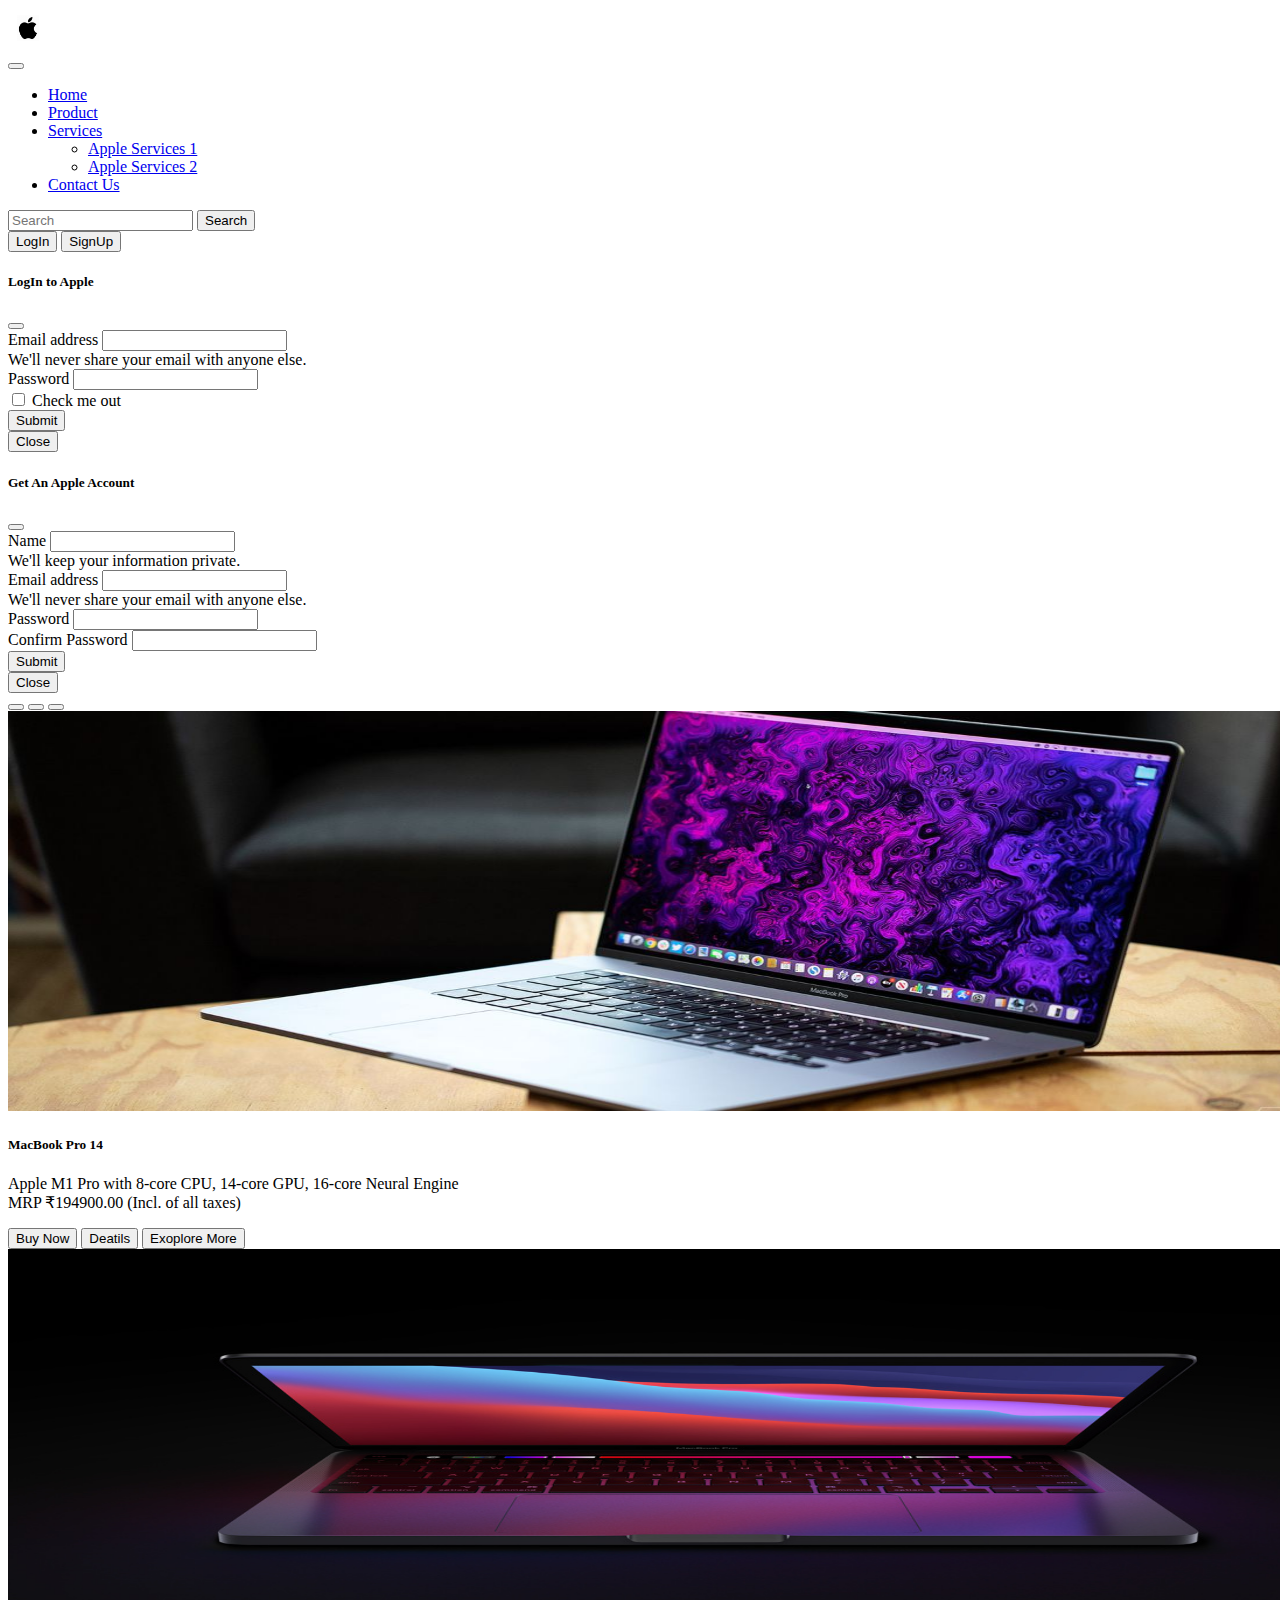
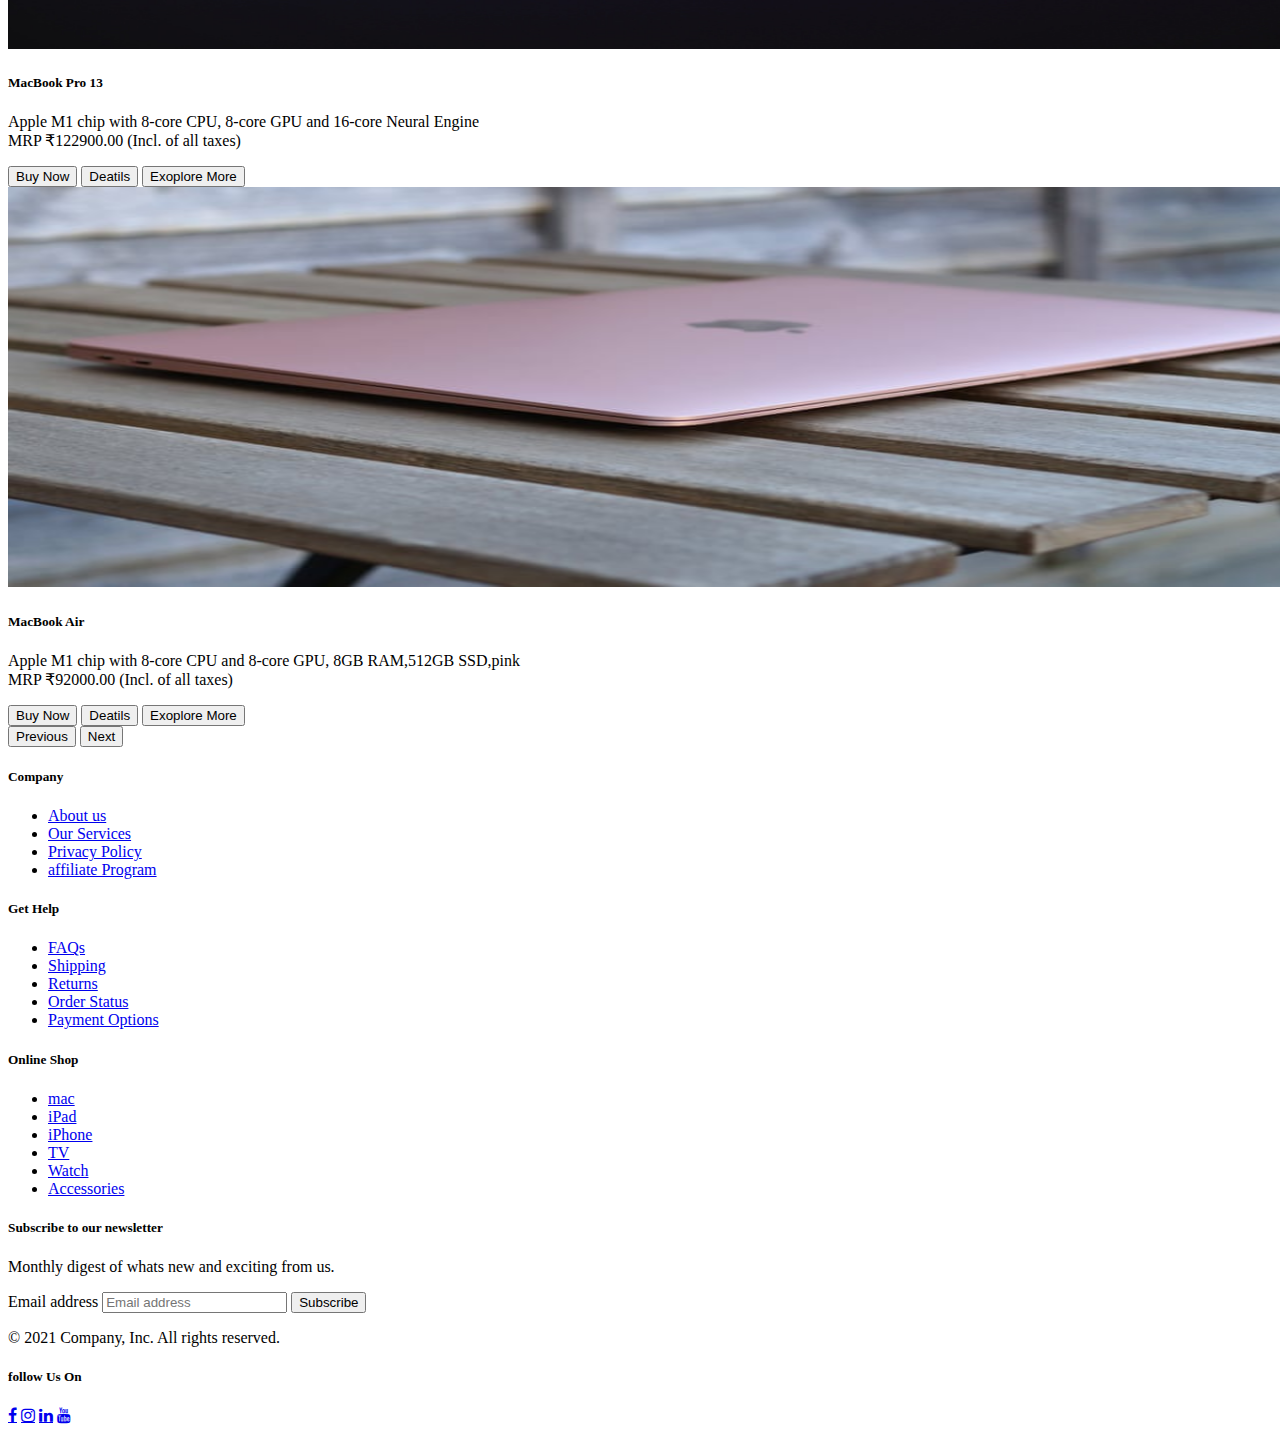
<file: firstwebsite by bootstrsp/index.html>
<!doctype html>
<html lang="en">

<head>
    <!-- Required meta tags -->
    <meta charset="utf-8">
    <meta name="viewport" content="width=device-width, initial-scale=1">

    <!-- Bootstrap CSS -->
    <link href="https://cdn.jsdelivr.net/npm/bootstrap@5.1.3/dist/css/bootstrap.min.css" rel="stylesheet"
        integrity="sha384-1BmE4kWBq78iYhFldvKuhfTAU6auU8tT94WrHftjDbrCEXSU1oBoqyl2QvZ6jIW3" crossorigin="anonymous">

    <!--Link of social media logos-->
    <link rel="stylesheet" href="https://cdnjs.cloudflare.com/ajax/libs/font-awesome/4.7.0/css/font-awesome.min.css">


    <title>Webpage by bootstrap</title>
</head>

<body>
    <!--navbar-->
    <nav class="navbar navbar-expand-lg navbar-dark bg-dark text-white">
        <div class="container-fluid">
            <nav class="navbar navbar-dark bg-dark">
                <div class="container-fluid">
                    <a class="navbar-brand" href="#">
                        <img src="apple logo.jpg" alt="" width="40" height="40" class="d-inline-block align-text-top">
                    </a>
                </div>
            </nav>
            <button class="navbar-toggler" type="button" data-bs-toggle="collapse"
                data-bs-target="#navbarSupportedContent" aria-controls="navbarSupportedContent" aria-expanded="false"
                aria-label="Toggle navigation">
                <span class="navbar-toggler-icon"></span>
            </button>
            <div class="collapse navbar-collapse" id="navbarSupportedContent">
                <ul class="navbar-nav me-auto mb-2 mb-lg-0">
                    <li class="nav-item">
                        <a class="nav-link " aria-current="page" href="index.html">Home</a>
                    </li>
                    <li class="nav-item">
                        <a class="nav-link" href="product.html">Product</a>
                    </li>
                    <li class="nav-item dropdown">
                        <a class="nav-link dropdown-toggle" href="#" id="navbarDropdown" role="button"
                            data-bs-toggle="dropdown" aria-expanded="false">
                            Services
                        </a>
                        <ul class="dropdown-menu" aria-labelledby="navbarDropdown">
                            <li><a class="dropdown-item" href="service1.html">Apple Services 1</a></li>
                            <li><a class="dropdown-item" href="service2.html">Apple Services 2</a></li>

                        </ul>
                    <li class="nav-item">
                        <a class="nav-link" href="contact.html">Contact Us</a>
                    </li>
                    </li>

                </ul>
                <form class="d-flex">
                    <input class="form-control me-2 btn-sm" type="search" placeholder="Search" aria-label="Search">
                    <button class="btn btn-outline-danger btn-sm" type="submit">Search</button>
                </form>

                <div class="d-grid gap-2 d-md-flex justify-content-md-end mx-3">
                    <button class="btn btn-outline-success me-md-2 btn-sm" type="button" data-bs-toggle="modal"
                        data-bs-target="#LoginModal">LogIn</button>
                    <button class="btn btn-outline-success btn-sm" type="button" data-bs-toggle="modal"
                        data-bs-target="#SignUpModal">SignUp</button>
                </div>
            </div>
        </div>
    </nav>
    <!--modal body-->

    <!--Sign in Modal -->
    <div class="modal fade" id="LoginModal" tabindex="-1" aria-labelledby="LoginModalLabel" aria-hidden="true">
        <div class="modal-dialog">
            <div class="modal-content">
                <div class="modal-header">
                    <h5 class="modal-title" id="LoginModalLabel">LogIn to Apple</h5>
                    <button type="button" class="btn-close" data-bs-dismiss="modal" aria-label="Close"></button>
                </div>
                <div class="modal-body">
                    <form>
                        <div class="mb-3">
                            <label for="exampleInputEmail1" class="form-label">Email address</label>
                            <input type="email" class="form-control" id="exampleInputEmail1"
                                aria-describedby="emailHelp">
                            <div id="emailHelp" class="form-text">We'll never share your email with anyone else.</div>
                        </div>
                        <div class="mb-3">
                            <label for="exampleInputPassword1" class="form-label">Password</label>
                            <input type="password" class="form-control" id="exampleInputPassword1">
                        </div>
                        <div class="mb-3 form-check">
                            <input type="checkbox" class="form-check-input" id="exampleCheck1">
                            <label class="form-check-label" for="exampleCheck1">Check me out</label>
                        </div>
                        <button type="submit" class="btn btn-primary">Submit</button>
                    </form>
                </div>
                <div class="modal-footer">
                    <button type="button" class="btn btn-secondary" data-bs-dismiss="modal">Close</button>
                </div>
            </div>
        </div>
    </div>
    <!--Signup modal-->
    <div class="modal fade" id=SignUpModal tabindex="-1" aria-labelledby="SignUpModalLabel" aria-hidden="true">
        <div class="modal-dialog">
            <div class="modal-content">
                <div class="modal-header">
                    <h5 class="modal-title" id="SignUpModalLabel">Get An Apple Account</h5>
                    <button type="button" class="btn-close" data-bs-dismiss="modal" aria-label="Close"></button>
                </div>
                <div class="modal-body">
                    <form>
                        <div class="mb-3">
                            <label for="exampleInputName" class="form-label">Name</label>
                            <input type="text" class="form-control" id="exampleInputName" aria-describedby="NameHelp">
                            <div id="NameHelp" class="form-text">We'll keep your information private.</div>
                        </div>
                        <div class="mb-3">
                            <label for="exampleInputEmail1" class="form-label">Email address</label>
                            <input type="email" class="form-control" id="exampleInputEmail1"
                                aria-describedby="emailHelp">
                            <div id="emailHelp" class="form-text">We'll never share your email with anyone else.</div>
                        </div>
                        <div class="mb-3">
                            <label for="exampleInputPassword1" class="form-label">Password</label>
                            <input type="password" class="form-control" id="exampleInputPassword1">
                        </div>
                        <div class="mb-3">
                            <label for="cexampleInputPassword1" class="form-label">Confirm Password</label>
                            <input type="password" class="form-control" id="cexampleInputPassword1">
                        </div>

                        <button type="submit" class="btn btn-primary">Submit</button>
                    </form>
                </div>
                <div class="modal-footer">
                    <button type="button" class="btn btn-secondary" data-bs-dismiss="modal">Close</button>

                </div>
            </div>
        </div>
    </div>
    <!--carousal-->
    <div id="carouselExampleCaptions" class="carousel slide" data-bs-ride="carousel">
        <div class="carousel-indicators">
            <button type="button" data-bs-target="#carouselExampleCaptions" data-bs-slide-to="0" class="active"
                aria-current="true" aria-label="Slide 1"></button>
            <button type="button" data-bs-target="#carouselExampleCaptions" data-bs-slide-to="1"
                aria-label="Slide 2"></button>
            <button type="button" data-bs-target="#carouselExampleCaptions" data-bs-slide-to="2"
                aria-label="Slide 3"></button>
        </div>
        <div class="carousel-inner">
            <div class="carousel-item active">
                <img src="pic1.jpg" class="d-block w-100" alt="..." width="1400" height="400">
                <div class="carousel-caption d-none d-md-block">
                    <h5>MacBook Pro 14</h5>
                    <p>Apple M1 Pro with 8-core CPU, 14-core GPU, 16-core Neural Engine <br> MRP ₹194900.00
                        (Incl. of all taxes)
                    </p>
                    <button class="btn btn-outline-primary btn-sm">Buy Now</button>
                    <button class="btn btn-outline-primary btn-sm">Deatils</button>
                    <button class="btn btn-outline-primary btn-sm">Exoplore More</button>
                </div>
            </div>
            <div class="carousel-item">
                <img src="pic4.jpg" class="d-block w-100" alt="..." width="1400" height="400">
                <div class="carousel-caption d-none d-md-block">
                    <h5>MacBook Pro 13</h5>
                    <p>Apple M1 chip with 8‑core CPU, 8‑core GPU and 16‑core Neural Engine <br>MRP ₹122900.00
                        (Incl. of all taxes)
                    </p>
                    <button class="btn btn-outline-primary btn-sm">Buy Now</button>
                    <button class="btn btn-outline-primary btn-sm">Deatils</button>
                    <button class="btn btn-outline-primary btn-sm">Exoplore More</button>
                </div>
            </div>
            <div class="carousel-item">
                <img src="pic6.jpg" class="d-block w-100" alt="..." width="1400" height="400">
                <div class="carousel-caption d-none d-md-block">
                    <h5>MacBook Air</h5>
                    <p>Apple M1 chip with 8‑core CPU and 8‑core GPU, 8GB RAM,512GB SSD,pink <br>MRP ₹92000.00
                        (Incl. of all taxes)</p>
                    <button class="btn btn-outline-primary btn-sm">Buy Now</button>
                    <button class="btn btn-outline-primary btn-sm">Deatils</button>
                    <button class="btn btn-outline-primary btn-sm">Exoplore More</button>
                </div>
            </div>
        </div>
        <button class="carousel-control-prev" type="button" data-bs-target="#carouselExampleCaptions"
            data-bs-slide="prev">
            <span class="carousel-control-prev-icon" aria-hidden="true"></span>
            <span class="visually-hidden">Previous</span>
        </button>
        <button class="carousel-control-next" type="button" data-bs-target="#carouselExampleCaptions"
            data-bs-slide="next">
            <span class="carousel-control-next-icon" aria-hidden="true"></span>
            <span class="visually-hidden">Next</span>
        </button>
    </div>
    <!--footer-->

    <footer class="py-5 bg-dark text-white">
        <div class="row mx-3 border-bottom">
            <div class="col-2">
                <h5>Company</h5>
                <ul class="nav flex-column">
                    <li class="nav-item mb-2"><a href="#" class="nav-link p-0 text-muted">About us</a></li>
                    <li class="nav-item mb-2"><a href="#" class="nav-link p-0 text-muted">Our Services</a></li>
                    <li class="nav-item mb-2"><a href="#" class="nav-link p-0 text-muted">Privacy Policy</a></li>
                    <li class="nav-item mb-2"><a href="#" class="nav-link p-0 text-muted">affiliate Program</a></li>
                </ul>
            </div>

            <div class="col-2">
                <h5>Get Help</h5>
                <ul class="nav flex-column">
                    <li class="nav-item mb-2"><a href="#" class="nav-link p-0 text-muted">FAQs</a></li>
                    <li class="nav-item mb-2"><a href="#" class="nav-link p-0 text-muted">Shipping</a></li>
                    <li class="nav-item mb-2"><a href="#" class="nav-link p-0 text-muted">Returns</a></li>
                    <li class="nav-item mb-2"><a href="#" class="nav-link p-0 text-muted">Order Status</a></li>
                    <li class="nav-item mb-2"><a href="#" class="nav-link p-0 text-muted">Payment Options</a></li>
                </ul>
            </div>

            <div class="col-2">
                <h5>Online Shop</h5>
                <ul class="nav flex-column">
                    <li class="nav-item mb-2"><a href="#" class="nav-link p-0 text-muted">mac</a></li>
                    <li class="nav-item mb-2"><a href="#" class="nav-link p-0 text-muted">iPad</a></li>
                    <li class="nav-item mb-2"><a href="#" class="nav-link p-0 text-muted">iPhone</a></li>
                    <li class="nav-item mb-2"><a href="#" class="nav-link p-0 text-muted">TV</a></li>
                    <li class="nav-item mb-2"><a href="#" class="nav-link p-0 text-muted">Watch</a></li>
                    <li class="nav-item mb-2"><a href="#" class="nav-link p-0 text-muted">Accessories</a></li>
                </ul>
            </div>

            <div class="col-4 offset-1 mx--4">
                <form>
                    <h5>Subscribe to our newsletter</h5>
                    <p>Monthly digest of whats new and exciting from us.</p>
                    <div class="d-flex w-100 gap-2">
                        <label for="newsletter1" class="visually-hidden">Email address</label>
                        <input id="newsletter1" type="text" class="form-control btn-sm" placeholder="Email address">
                        <button class="btn btn-outline-primary btn-sm" type="button">Subscribe</button>
                    </div>
                </form>
            </div>
        </div>

        <div class="container">
            <div class="row">
                <div class="col btn-sm">
                    <div class=" d-flex justify-content-between py-4">
                        <p>© 2021 Company, Inc. All rights reserved.</p>
                    </div>
                </div>
                <div class="col"></div>
                <div class="col"></div>
                <div class="col footer-col my-3 mx-6">

                    <h5>follow Us On</h5>
                    <div class="social-links mx-2">
                        <a href="#" class="fa fa-facebook mx-1 text-muted"></a>
                        <a href="#" class="fa fa-instagram mx-1  text-muted"></a>
                        <a href="#" class="fa fa-linkedin mx-1  text-muted"></a>
                        <a href="#" class="fa fa-youtube mx-1  text-muted"></a>
                        
                    </div>

                </div>
            </div>
        </div>
    </footer>




    <!-- Optional JavaScript; choose one of the two! -->

    <!-- Option 1: Bootstrap Bundle with Popper -->
    <script src="https://cdn.jsdelivr.net/npm/bootstrap@5.1.3/dist/js/bootstrap.bundle.min.js"
        integrity="sha384-ka7Sk0Gln4gmtz2MlQnikT1wXgYsOg+OMhuP+IlRH9sENBO0LRn5q+8nbTov4+1p"
        crossorigin="anonymous"></script>

    <!-- Option 2: Separate Popper and Bootstrap JS -->
    <!--
    <script src="https://cdn.jsdelivr.net/npm/@popperjs/core@2.10.2/dist/umd/popper.min.js" integrity="sha384-7+zCNj/IqJ95wo16oMtfsKbZ9ccEh31eOz1HGyDuCQ6wgnyJNSYdrPa03rtR1zdB" crossorigin="anonymous"></script>
    <script src="https://cdn.jsdelivr.net/npm/bootstrap@5.1.3/dist/js/bootstrap.min.js" integrity="sha384-QJHtvGhmr9XOIpI6YVutG+2QOK9T+ZnN4kzFN1RtK3zEFEIsxhlmWl5/YESvpZ13" crossorigin="anonymous"></script>
    -->
</body>

</html>
</file>
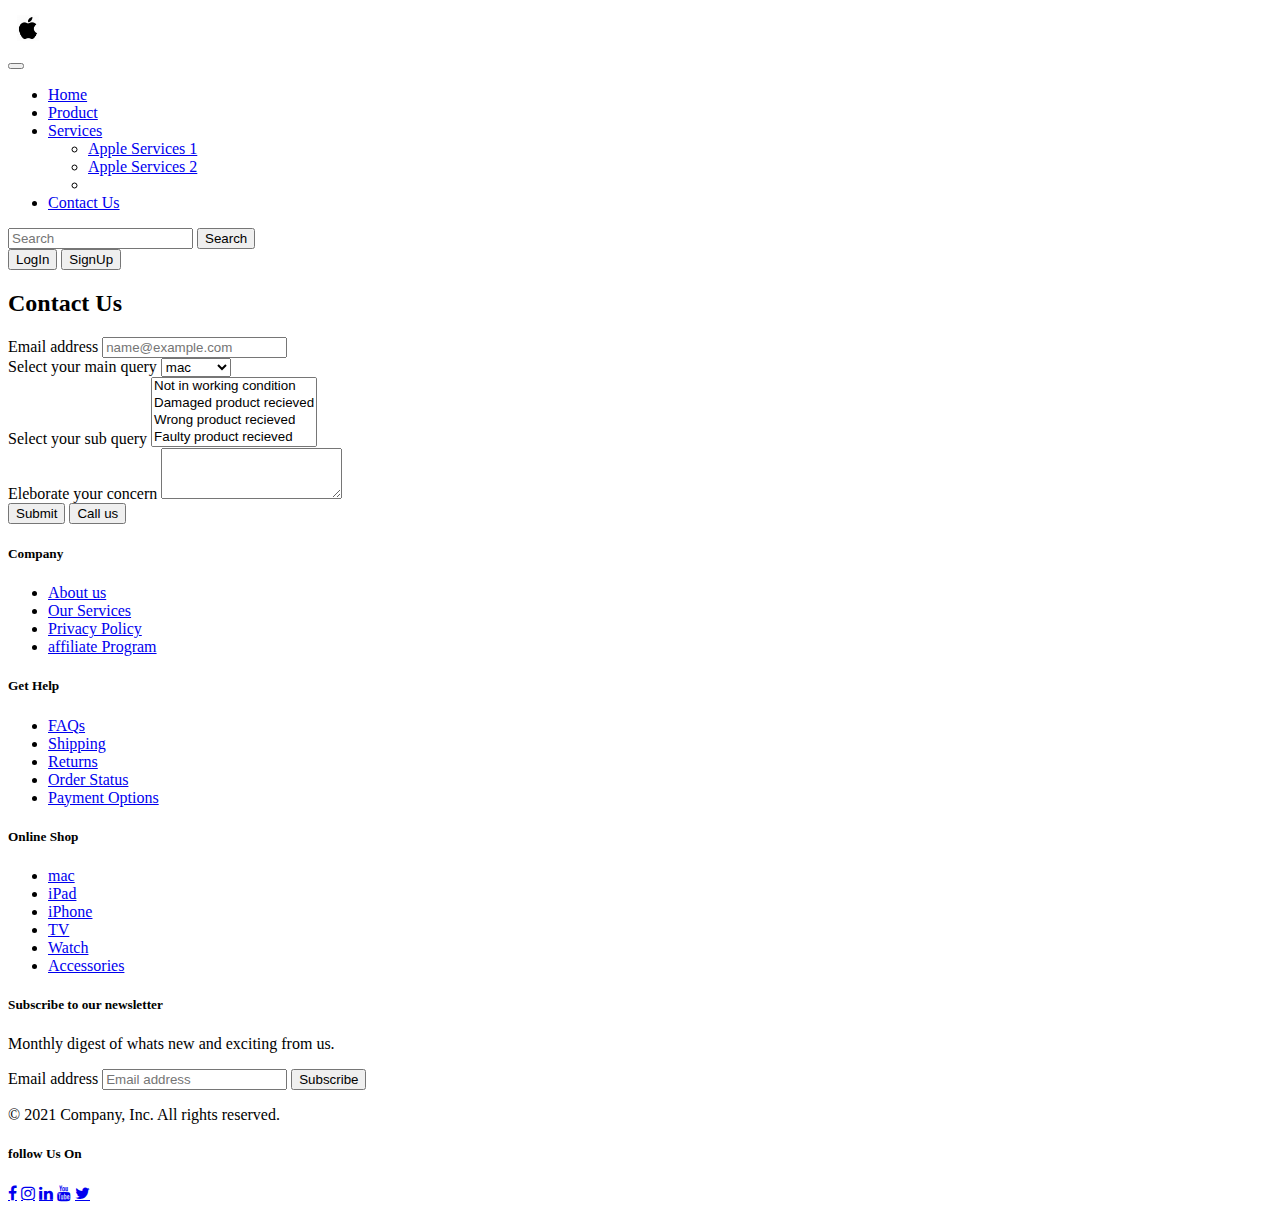
<file: firstwebsite by bootstrsp/contact.html>
<!doctype html>
<html lang="en">

<head>
    <!-- Required meta tags -->
    <meta charset="utf-8">
    <meta name="viewport" content="width=device-width, initial-scale=1">

    <!-- Bootstrap CSS -->
    <link href="https://cdn.jsdelivr.net/npm/bootstrap@5.1.3/dist/css/bootstrap.min.css" rel="stylesheet"
        integrity="sha384-1BmE4kWBq78iYhFldvKuhfTAU6auU8tT94WrHftjDbrCEXSU1oBoqyl2QvZ6jIW3" crossorigin="anonymous">

    <!--css for logo-->
    <link rel="stylesheet" href="https://cdnjs.cloudflare.com/ajax/libs/font-awesome/4.7.0/css/font-awesome.min.css">
    <title>Contact us</title>
</head>

<body>
    <nav class="navbar navbar-expand-lg navbar-dark bg-dark">
        <div class="container-fluid">
            <nav class="navbar navbar-dark bg-dark">
                <div class="container-fluid">
                    <a class="navbar-brand" href="#">
                        <img src="apple logo.jpg" alt="" width="40" height="40" class="d-inline-block align-text-top">
                    </a>
                </div>
            </nav>
            <button class="navbar-toggler" type="button" data-bs-toggle="collapse"
                data-bs-target="#navbarSupportedContent" aria-controls="navbarSupportedContent" aria-expanded="false"
                aria-label="Toggle navigation">
                <span class="navbar-toggler-icon"></span>
            </button>
            <div class="collapse navbar-collapse" id="navbarSupportedContent">
                <ul class="navbar-nav me-auto mb-2 mb-lg-0">
                    <li class="nav-item">
                        <a class="nav-link " aria-current="page" href="index.html">Home</a>
                    </li>
                    <li class="nav-item">
                        <a class="nav-link" href="product.html">Product</a>
                    </li>
                    <li class="nav-item dropdown">
                        <a class="nav-link dropdown-toggle" href="#" id="navbarDropdown" role="button"
                            data-bs-toggle="dropdown" aria-expanded="false">
                            Services
                        </a>
                        <ul class="dropdown-menu" aria-labelledby="navbarDropdown">
                            <li><a class="dropdown-item" href="service1.html">Apple Services 1</a></li>
                            <li><a class="dropdown-item" href="service2.html">Apple Services 2</a></li>
                            <li>
                        </ul>
                    <li class="nav-item">
                        <a class="nav-link" href="contact.html">Contact Us</a>
                    </li>
                    </li>

                </ul>
                <form class="d-flex">
                    <input class="form-control me-2 btn-sm" type="search" placeholder="Search" aria-label="Search">
                    <button class="btn btn-outline-danger btn-sm" type="submit">Search</button>
                </form>

                <div class="d-grid gap-2 d-md-flex justify-content-md-end mx-3">
                    <button class="btn btn-outline-success me-md-2 btn-sm" type="button" data-bs-toggle="modal"
                        data-bs-target="#LoginModal">LogIn</button>
                    <button class="btn btn-outline-success btn-sm" type="button" data-bs-toggle="modal"
                        data-bs-target="#SignUpModal">SignUp</button>
                </div>
            </div>
        </div>
    </nav>

    <!--main body of form-->
    <div class="container my-4">
        <h2>Contact Us</h2>
        <form>
            <div class="form-group">
                <label for="exampleFormControlInput1">Email address</label>
                <input type="email" class="form-control" id="exampleFormControlInput1" placeholder="name@example.com">
            </div>
            <div class="form-group">
                <label for="exampleFormControlSelect1">Select your main query</label>
                <select class="form-control" id="exampleFormControlSelect1">
                    <option>mac</option>
                    <option>iPhone</option>
                    <option>Watch</option>
                    <option>ipad</option>
                    <option>speaker</option>
                </select>
            </div>
            <div class="form-group">
                <label for="exampleFormControlSelect2">Select your sub query</label>
                <select multiple class="form-control" id="exampleFormControlSelect2">
                    <option>Not in working condition</option>
                    <option>Damaged product recieved</option>
                    <option>Wrong product recieved</option>
                    <option>Faulty product recieved</option>
                    <option>Any other issue</option>
                </select>
            </div>
            <div class="form-group">
                <label for="exampleFormControlTextarea1">Eleborate your concern</label>
                <textarea class="form-control" id="exampleFormControlTextarea1" rows="3"></textarea>
            </div>
            <button class="btn btn-outline-primary my-2">Submit</button>
            <button class="btn btn-outline-success my-2">Call us</button>
        </form>
    </div>


    <!--footer-->

    <footer class="py-5 bg-dark text-white">
        <div class="row mx-3 border-bottom">
            <div class="col-2">
                <h5>Company</h5>
                <ul class="nav flex-column">
                    <li class="nav-item mb-2"><a href="#" class="nav-link p-0 text-muted">About us</a></li>
                    <li class="nav-item mb-2"><a href="#" class="nav-link p-0 text-muted">Our Services</a></li>
                    <li class="nav-item mb-2"><a href="#" class="nav-link p-0 text-muted">Privacy Policy</a></li>
                    <li class="nav-item mb-2"><a href="#" class="nav-link p-0 text-muted">affiliate Program</a></li>
                </ul>
            </div>

            <div class="col-2">
                <h5>Get Help</h5>
                <ul class="nav flex-column">
                    <li class="nav-item mb-2"><a href="#" class="nav-link p-0 text-muted">FAQs</a></li>
                    <li class="nav-item mb-2"><a href="#" class="nav-link p-0 text-muted">Shipping</a></li>
                    <li class="nav-item mb-2"><a href="#" class="nav-link p-0 text-muted">Returns</a></li>
                    <li class="nav-item mb-2"><a href="#" class="nav-link p-0 text-muted">Order Status</a></li>
                    <li class="nav-item mb-2"><a href="#" class="nav-link p-0 text-muted">Payment Options</a></li>
                </ul>
            </div>

            <div class="col-2">
                <h5>Online Shop</h5>
                <ul class="nav flex-column">
                    <li class="nav-item mb-2"><a href="#" class="nav-link p-0 text-muted">mac</a></li>
                    <li class="nav-item mb-2"><a href="#" class="nav-link p-0 text-muted">iPad</a></li>
                    <li class="nav-item mb-2"><a href="#" class="nav-link p-0 text-muted">iPhone</a></li>
                    <li class="nav-item mb-2"><a href="#" class="nav-link p-0 text-muted">TV</a></li>
                    <li class="nav-item mb-2"><a href="#" class="nav-link p-0 text-muted">Watch</a></li>
                    <li class="nav-item mb-2"><a href="#" class="nav-link p-0 text-muted">Accessories</a></li>
                </ul>
            </div>

            <div class="col-4 offset-1 mx--4">
                <form>
                    <h5>Subscribe to our newsletter</h5>
                    <p>Monthly digest of whats new and exciting from us.</p>
                    <div class="d-flex w-100 gap-2">
                        <label for="newsletter1" class="visually-hidden">Email address</label>
                        <input id="newsletter1" type="text" class="form-control btn-sm" placeholder="Email address">
                        <button class="btn btn-outline-primary btn-sm" type="button">Subscribe</button>
                    </div>
                </form>
            </div>
        </div>

        <div class="container">
            <div class="row">
                <div class="col btn-sm">
                    <div class=" d-flex justify-content-between py-4">
                        <p>© 2021 Company, Inc. All rights reserved.</p>
                    </div>
                </div>
                <div class="col"></div>
                <div class="col"></div>
                <div class="col footer-col my-3 mx-6">

                    <h5>follow Us On</h5>
                    <div class="social-links mx-2">
                        <a href="#" class="fa fa-facebook mx-1 text-muted"></a>
                        <a href="#" class="fa fa-instagram mx-1  text-muted"></a>
                        <a href="#" class="fa fa-linkedin mx-1  text-muted"></a>
                        <a href="#" class="fa fa-youtube mx-1  text-muted"></a>
                        <a href="#" class="fa fa-twitter mx-1  text-muted"></a>
                    </div>

                </div>
            </div>
        </div>
    </footer>

    <!-- Optional JavaScript; choose one of the two! -->

    <!-- Option 1: Bootstrap Bundle with Popper -->
    <script src="https://cdn.jsdelivr.net/npm/bootstrap@5.1.3/dist/js/bootstrap.bundle.min.js"
        integrity="sha384-ka7Sk0Gln4gmtz2MlQnikT1wXgYsOg+OMhuP+IlRH9sENBO0LRn5q+8nbTov4+1p"
        crossorigin="anonymous"></script>

    <!-- Option 2: Separate Popper and Bootstrap JS -->
    <!--
    <script src="https://cdn.jsdelivr.net/npm/@popperjs/core@2.10.2/dist/umd/popper.min.js" integrity="sha384-7+zCNj/IqJ95wo16oMtfsKbZ9ccEh31eOz1HGyDuCQ6wgnyJNSYdrPa03rtR1zdB" crossorigin="anonymous"></script>
    <script src="https://cdn.jsdelivr.net/npm/bootstrap@5.1.3/dist/js/bootstrap.min.js" integrity="sha384-QJHtvGhmr9XOIpI6YVutG+2QOK9T+ZnN4kzFN1RtK3zEFEIsxhlmWl5/YESvpZ13" crossorigin="anonymous"></script>
    -->
</body>

</html>
</file>
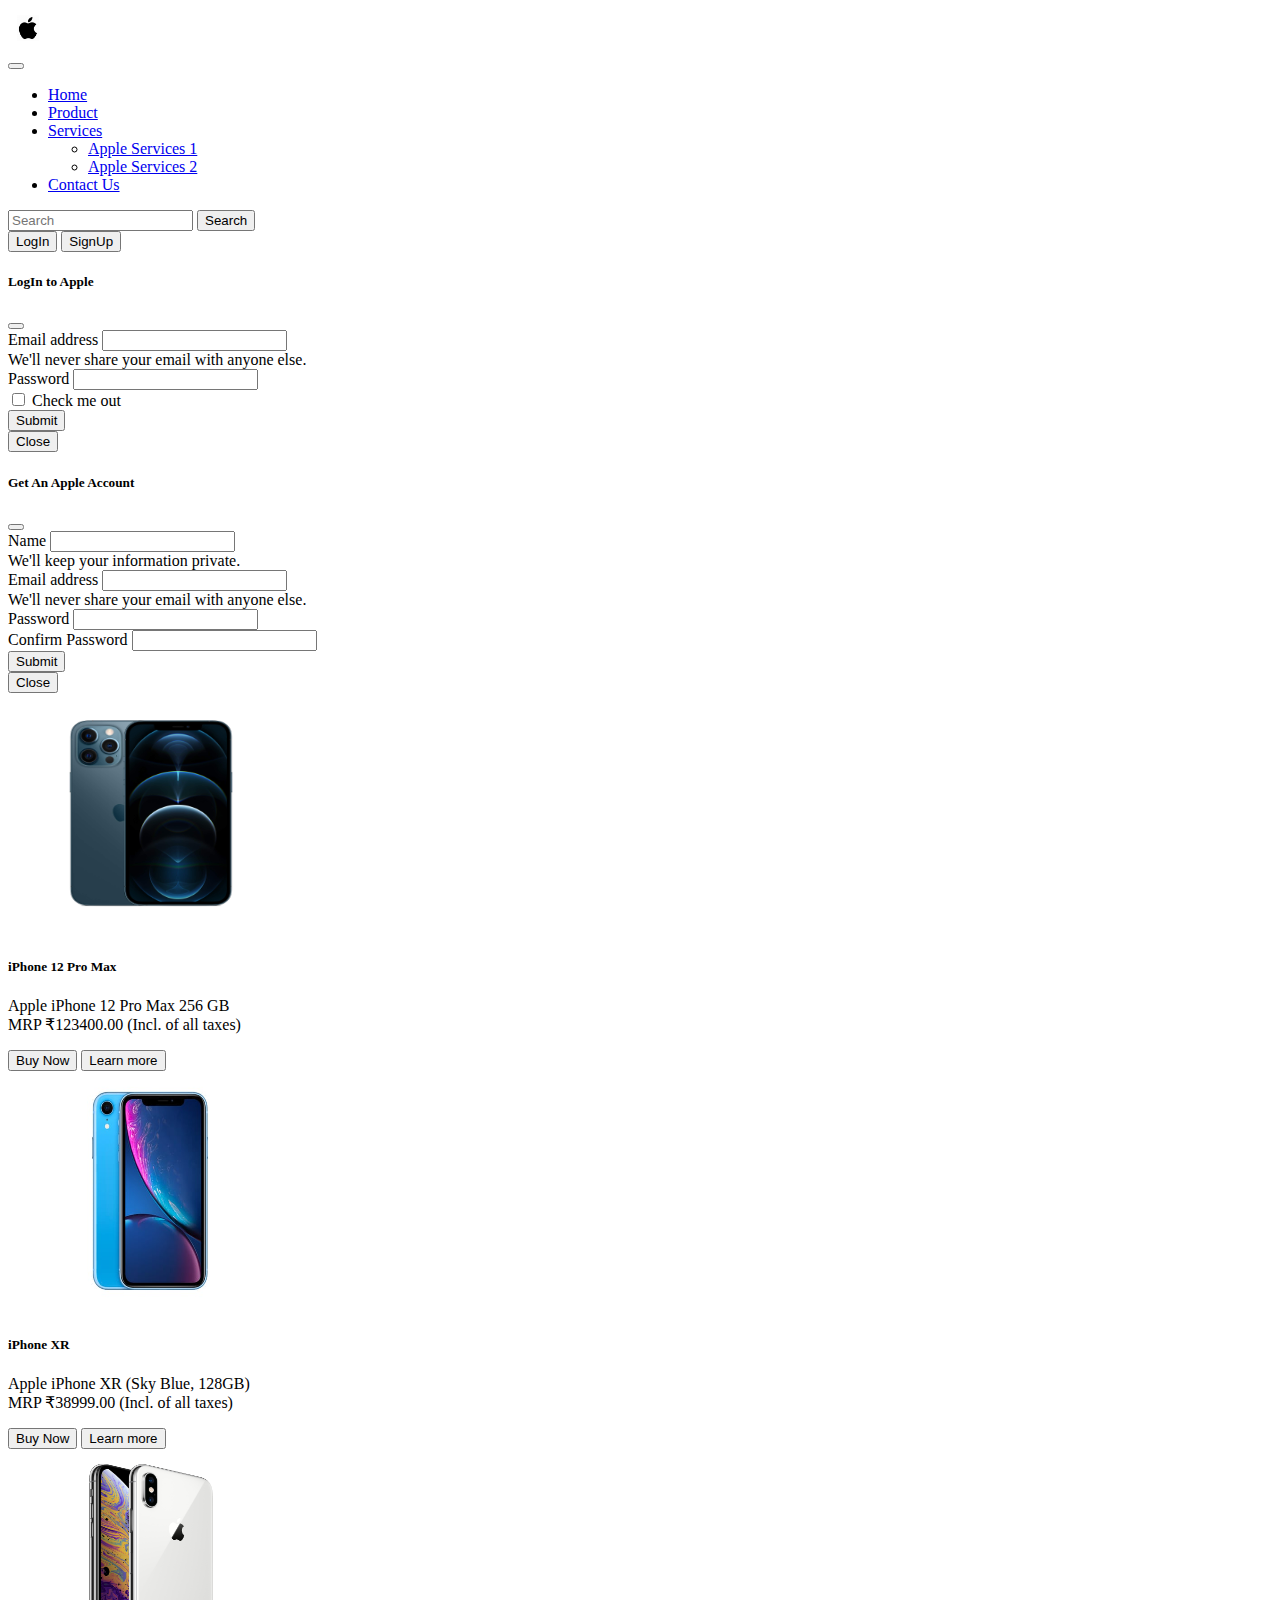
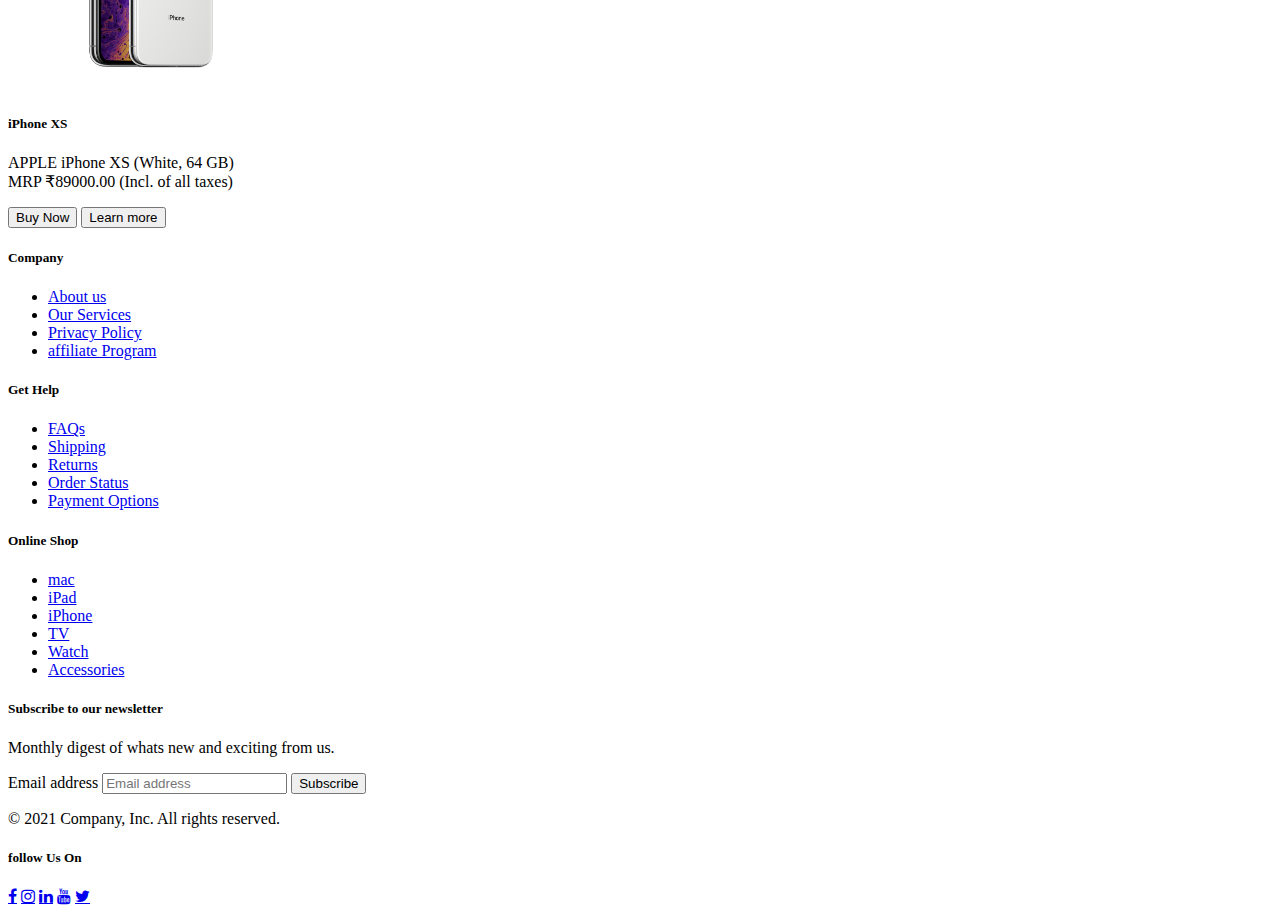
<file: firstwebsite by bootstrsp/product.html>
<!doctype html>
<html lang="en">

<head>
    <!-- Required meta tags -->
    <meta charset="utf-8">
    <meta name="viewport" content="width=device-width, initial-scale=1">

    <!-- Bootstrap CSS -->
    <link href="https://cdn.jsdelivr.net/npm/bootstrap@5.1.3/dist/css/bootstrap.min.css" rel="stylesheet"
        integrity="sha384-1BmE4kWBq78iYhFldvKuhfTAU6auU8tT94WrHftjDbrCEXSU1oBoqyl2QvZ6jIW3" crossorigin="anonymous">

   
    <!--css for logo-->
    <link rel="stylesheet" href="https://cdnjs.cloudflare.com/ajax/libs/font-awesome/4.7.0/css/font-awesome.min.css">

    <title>Product page</title>
</head>

<body>
    <!--navbar-->
    <nav class="navbar navbar-expand-lg navbar-dark bg-dark">
        <div class="container-fluid">
            <nav class="navbar navbar-dark bg-dark">
                <div class="container-fluid">
                    <a class="navbar-brand" href="#">
                        <img src="apple logo.jpg" alt="" width="40" height="40" class="d-inline-block align-text-top">
                    </a>
                </div>
            </nav>
            <button class="navbar-toggler" type="button" data-bs-toggle="collapse"
                data-bs-target="#navbarSupportedContent" aria-controls="navbarSupportedContent" aria-expanded="false"
                aria-label="Toggle navigation">
                <span class="navbar-toggler-icon"></span>
            </button>
            <div class="collapse navbar-collapse" id="navbarSupportedContent">
                <ul class="navbar-nav me-auto mb-2 mb-lg-0">
                    <li class="nav-item">
                        <a class="nav-link " aria-current="page" href="index.html">Home</a>
                    </li>
                    <li class="nav-item">
                        <a class="nav-link" href="product.html">Product</a>
                    </li>
                    <li class="nav-item dropdown">
                        <a class="nav-link dropdown-toggle" href="#" id="navbarDropdown" role="button"
                            data-bs-toggle="dropdown" aria-expanded="false">
                            Services
                        </a>
                        <ul class="dropdown-menu" aria-labelledby="navbarDropdown">
                            <li><a class="dropdown-item" href="service1.html">Apple Services 1</a></li>
                            <li><a class="dropdown-item" href="service2.html">Apple Services 2</a></li>

                        </ul>
                    <li class="nav-item">
                        <a class="nav-link" href="contact.html">Contact Us</a>
                    </li>
                    </li>

                </ul>
                <form class="d-flex">
                    <input class="form-control me-2 btn-sm" type="search" placeholder="Search" aria-label="Search">
                    <button class="btn btn-outline-danger btn-sm" type="submit">Search</button>
                </form>

                <div class="d-grid gap-2 d-md-flex justify-content-md-end mx-3">
                    <button class="btn btn-outline-success me-md-2 btn-sm" type="button" data-bs-toggle="modal"
                        data-bs-target="#LoginModal">LogIn</button>
                    <button class="btn btn-outline-success btn-sm" type="button" data-bs-toggle="modal"
                        data-bs-target="#SignUpModal">SignUp</button>
                </div>
            </div>
        </div>
    </nav>


    <!--modal body-->

    <!--Sign in Modal -->
    <div class="modal fade" id="LoginModal" tabindex="-1" aria-labelledby="LoginModalLabel" aria-hidden="true">
        <div class="modal-dialog">
            <div class="modal-content">
                <div class="modal-header">
                    <h5 class="modal-title" id="LoginModalLabel">LogIn to Apple</h5>
                    <button type="button" class="btn-close" data-bs-dismiss="modal" aria-label="Close"></button>
                </div>
                <div class="modal-body">
                    <form>
                        <div class="mb-3">
                            <label for="exampleInputEmail1" class="form-label">Email address</label>
                            <input type="email" class="form-control" id="exampleInputEmail1"
                                aria-describedby="emailHelp">
                            <div id="emailHelp" class="form-text">We'll never share your email with anyone else.</div>
                        </div>
                        <div class="mb-3">
                            <label for="exampleInputPassword1" class="form-label">Password</label>
                            <input type="password" class="form-control" id="exampleInputPassword1">
                        </div>
                        <div class="mb-3 form-check">
                            <input type="checkbox" class="form-check-input" id="exampleCheck1">
                            <label class="form-check-label" for="exampleCheck1">Check me out</label>
                        </div>
                        <button type="submit" class="btn btn-primary">Submit</button>
                    </form>
                </div>
                <div class="modal-footer">
                    <button type="button" class="btn btn-secondary" data-bs-dismiss="modal">Close</button>
                </div>
            </div>
        </div>
    </div>
    <!--Signup modal-->
    <div class="modal fade" id=SignUpModal tabindex="-1" aria-labelledby="SignUpModalLabel" aria-hidden="true">
        <div class="modal-dialog">
            <div class="modal-content">
                <div class="modal-header">
                    <h5 class="modal-title" id="SignUpModalLabel">Get An Apple Account</h5>
                    <button type="button" class="btn-close" data-bs-dismiss="modal" aria-label="Close"></button>
                </div>
                <div class="modal-body">
                    <form>
                        <div class="mb-3">
                            <label for="exampleInputName" class="form-label">Name</label>
                            <input type="text" class="form-control" id="exampleInputName" aria-describedby="NameHelp">
                            <div id="NameHelp" class="form-text">We'll keep your information private.</div>
                        </div>
                        <div class="mb-3">
                            <label for="exampleInputEmail1" class="form-label">Email address</label>
                            <input type="email" class="form-control" id="exampleInputEmail1"
                                aria-describedby="emailHelp">
                            <div id="emailHelp" class="form-text">We'll never share your email with anyone else.</div>
                        </div>
                        <div class="mb-3">
                            <label for="exampleInputPassword1" class="form-label">Password</label>
                            <input type="password" class="form-control" id="exampleInputPassword1">
                        </div>
                        <div class="mb-3">
                            <label for="cexampleInputPassword1" class="form-label">Confirm Password</label>
                            <input type="password" class="form-control" id="cexampleInputPassword1">
                        </div>

                        <button type="submit" class="btn btn-primary">Submit</button>
                    </form>
                </div>
                <div class="modal-footer">
                    <button type="button" class="btn btn-secondary" data-bs-dismiss="modal">Close</button>

                </div>
            </div>
        </div>
    </div>



    <!--card body-->
    <div class="container my-3">
        <div class="row">
            <div class="col-sm">
                <div class="card" style="width: 18rem;">
                    <img src="iphone 12(256gb).jpg" class="card-img-top" alt="..." width="286" height="240">
                    <div class="card-body">
                        <h5 class="card-title">iPhone 12 Pro Max</h5>
                        <p class="card-text">Apple iPhone 12 Pro Max 256 GB <br>MRP ₹123400.00
                            (Incl. of all taxes)</p>
                    </div>
                    <div class="card-body">
                        <button class="btn btn-outline-success btn-sm">Buy Now</button>
                        <button class="btn btn-outline-danger btn-sm">Learn more</button>
                    </div>
                </div>
            </div>
            <div class="col-sm">
                <div class="card" style="width: 18rem;">
                    <img src="iphonne xr.jpg" class="card-img-top" alt="..." width="286" height="240">
                    <div class="card-body">
                        <h5 class="card-title">iPhone XR</h5>
                        <p class="card-text">Apple iPhone XR (Sky Blue, 128GB) <br>MRP ₹38999.00
                            (Incl. of all taxes)</p>
                    </div>
                    <div class="card-body">
                        <button class="btn btn-outline-success btn-sm">Buy Now</button>
                        <button class="btn btn-outline-danger btn-sm">Learn more</button>
                    </div>
                </div>
            </div>
            <div class="col-sm">
                <div class="card" style="width: 18rem;">
                    <img src="iphonexs(64gb silver).jpg" class="card-img-top" alt="..." width="286" height="240">
                    <div class="card-body">
                        <h5 class="card-title">iPhone XS</h5>
                        <p class="card-text">APPLE iPhone XS (White, 64 GB) <br>MRP ₹89000.00
                            (Incl. of all taxes)</p>
                    </div>
                    <div class="card-body">
                        <button class="btn btn-outline-success btn-sm">Buy Now</button>
                        <button class="btn btn-outline-danger btn-sm">Learn more</button>
                    </div>
                </div>
            </div>
        </div>
    </div>







    <!--footer-->

    <footer class="py-5 bg-dark text-white">
        <div class="row mx-3 border-bottom">
            <div class="col-2">
                <h5>Company</h5>
                <ul class="nav flex-column">
                    <li class="nav-item mb-2"><a href="#" class="nav-link p-0 text-muted">About us</a></li>
                    <li class="nav-item mb-2"><a href="#" class="nav-link p-0 text-muted">Our Services</a></li>
                    <li class="nav-item mb-2"><a href="#" class="nav-link p-0 text-muted">Privacy Policy</a></li>
                    <li class="nav-item mb-2"><a href="#" class="nav-link p-0 text-muted">affiliate Program</a></li>
                </ul>
            </div>

            <div class="col-2">
                <h5>Get Help</h5>
                <ul class="nav flex-column">
                    <li class="nav-item mb-2"><a href="#" class="nav-link p-0 text-muted">FAQs</a></li>
                    <li class="nav-item mb-2"><a href="#" class="nav-link p-0 text-muted">Shipping</a></li>
                    <li class="nav-item mb-2"><a href="#" class="nav-link p-0 text-muted">Returns</a></li>
                    <li class="nav-item mb-2"><a href="#" class="nav-link p-0 text-muted">Order Status</a></li>
                    <li class="nav-item mb-2"><a href="#" class="nav-link p-0 text-muted">Payment Options</a></li>
                </ul>
            </div>

            <div class="col-2">
                <h5>Online Shop</h5>
                <ul class="nav flex-column">
                    <li class="nav-item mb-2"><a href="#" class="nav-link p-0 text-muted">mac</a></li>
                    <li class="nav-item mb-2"><a href="#" class="nav-link p-0 text-muted">iPad</a></li>
                    <li class="nav-item mb-2"><a href="#" class="nav-link p-0 text-muted">iPhone</a></li>
                    <li class="nav-item mb-2"><a href="#" class="nav-link p-0 text-muted">TV</a></li>
                    <li class="nav-item mb-2"><a href="#" class="nav-link p-0 text-muted">Watch</a></li>
                    <li class="nav-item mb-2"><a href="#" class="nav-link p-0 text-muted">Accessories</a></li>
                </ul>
            </div>

            <div class="col-4 offset-1 mx--4">
                <form>
                    <h5>Subscribe to our newsletter</h5>
                    <p>Monthly digest of whats new and exciting from us.</p>
                    <div class="d-flex w-100 gap-2">
                        <label for="newsletter1" class="visually-hidden">Email address</label>
                        <input id="newsletter1" type="text" class="form-control btn-sm" placeholder="Email address">
                        <button class="btn btn-outline-primary btn-sm" type="button">Subscribe</button>
                    </div>
                </form>
            </div>
        </div>

        <div class="container">
            <div class="row">
                <div class="col btn-sm">
                    <div class=" d-flex justify-content-between py-4">
                        <p>© 2021 Company, Inc. All rights reserved.</p>
                    </div>
                </div>
                <div class="col"></div>
                <div class="col"></div>
                <div class="col footer-col my-3 mx--6">

                    <h5>follow Us On</h5>
                    <div class="social-links mx-2">
                        <a href="#" class="fa fa-facebook mx-1 text-muted"></a>
                        <a href="#" class="fa fa-instagram mx-1  text-muted"></a>
                        <a href="#" class="fa fa-linkedin mx-1  text-muted"></a>
                        <a href="#" class="fa fa-youtube mx-1  text-muted"></a>
                        <a href="#" class="fa fa-twitter mx-1  text-muted"></a>
                    </div>

                </div>
            </div>
        </div>
    </footer>



    <!-- Optional JavaScript; choose one of the two! -->

    <!-- Option 1: Bootstrap Bundle with Popper -->
    <script src="https://cdn.jsdelivr.net/npm/bootstrap@5.1.3/dist/js/bootstrap.bundle.min.js"
        integrity="sha384-ka7Sk0Gln4gmtz2MlQnikT1wXgYsOg+OMhuP+IlRH9sENBO0LRn5q+8nbTov4+1p"
        crossorigin="anonymous"></script>

    <!-- Option 2: Separate Popper and Bootstrap JS -->
    <!--
    <script src="https://cdn.jsdelivr.net/npm/@popperjs/core@2.10.2/dist/umd/popper.min.js" integrity="sha384-7+zCNj/IqJ95wo16oMtfsKbZ9ccEh31eOz1HGyDuCQ6wgnyJNSYdrPa03rtR1zdB" crossorigin="anonymous"></script>
    <script src="https://cdn.jsdelivr.net/npm/bootstrap@5.1.3/dist/js/bootstrap.min.js" integrity="sha384-QJHtvGhmr9XOIpI6YVutG+2QOK9T+ZnN4kzFN1RtK3zEFEIsxhlmWl5/YESvpZ13" crossorigin="anonymous"></script>
    -->
</body>

</html>
</file>
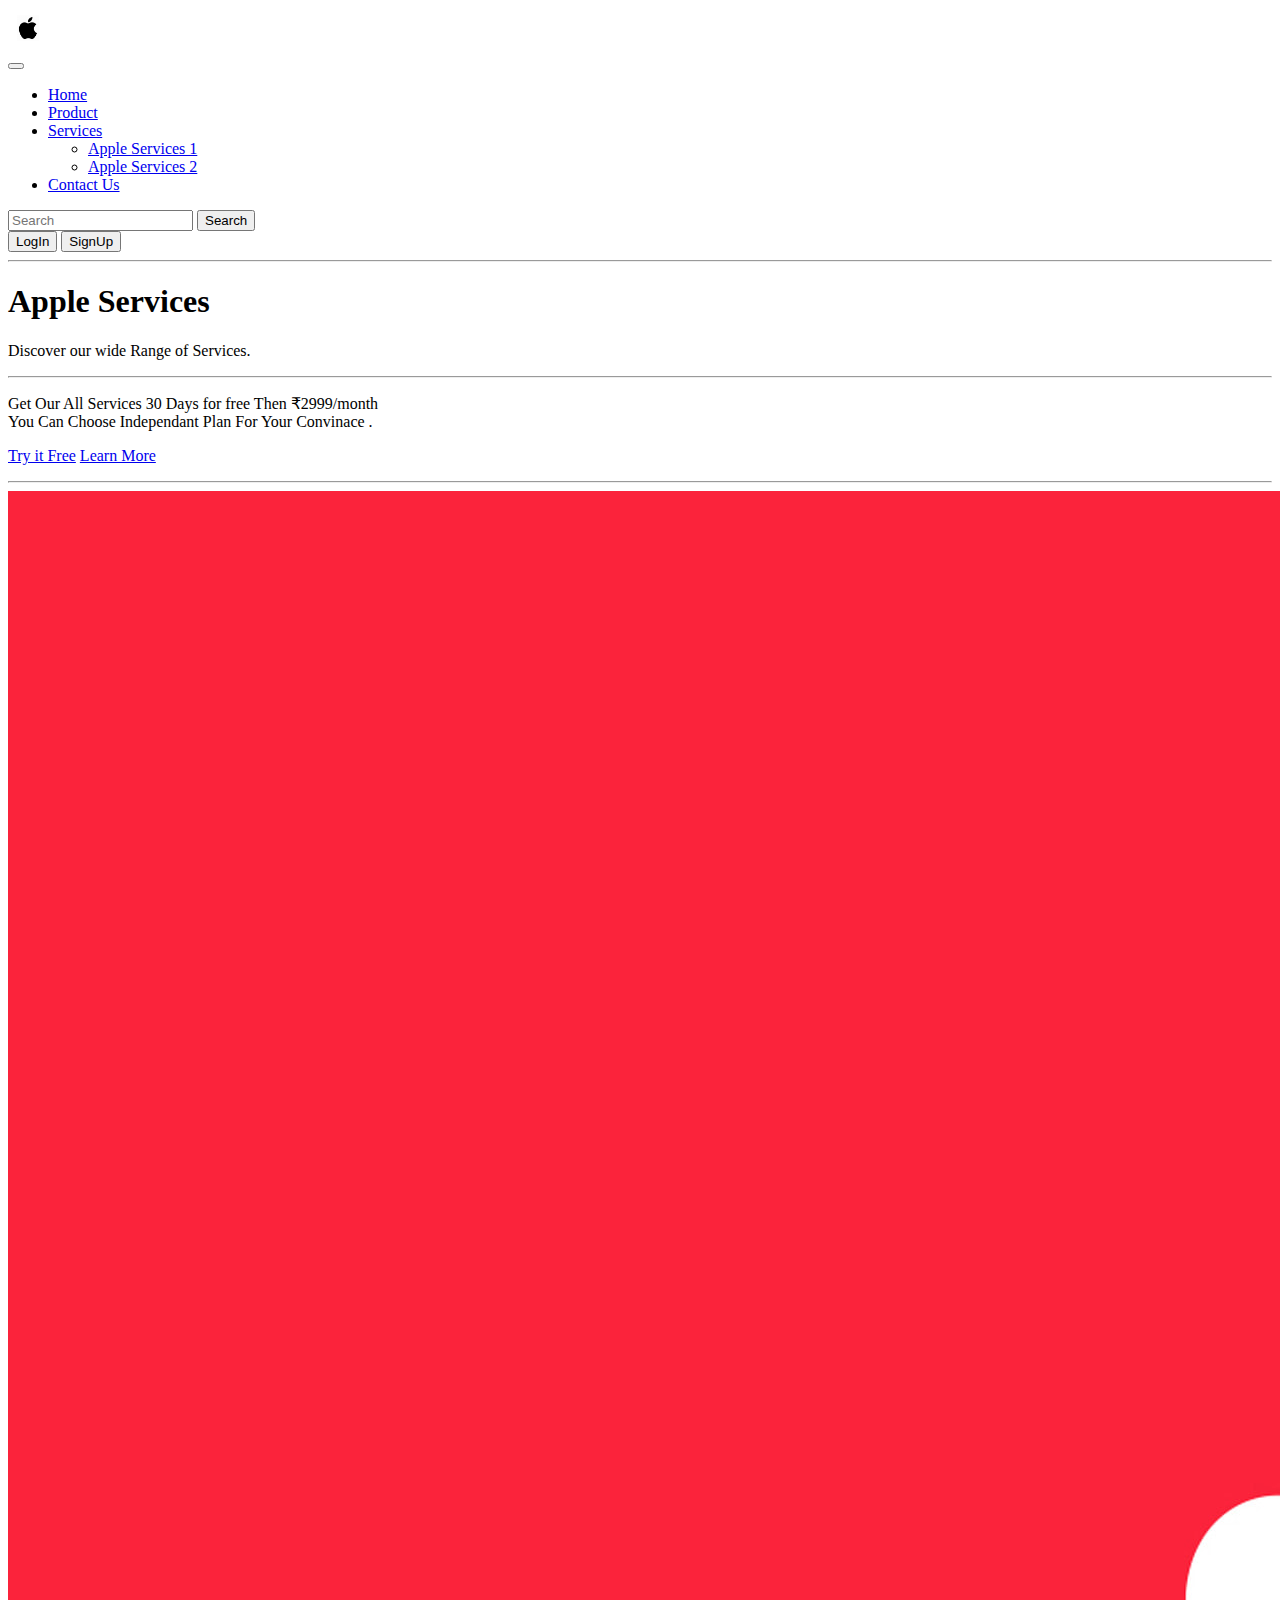
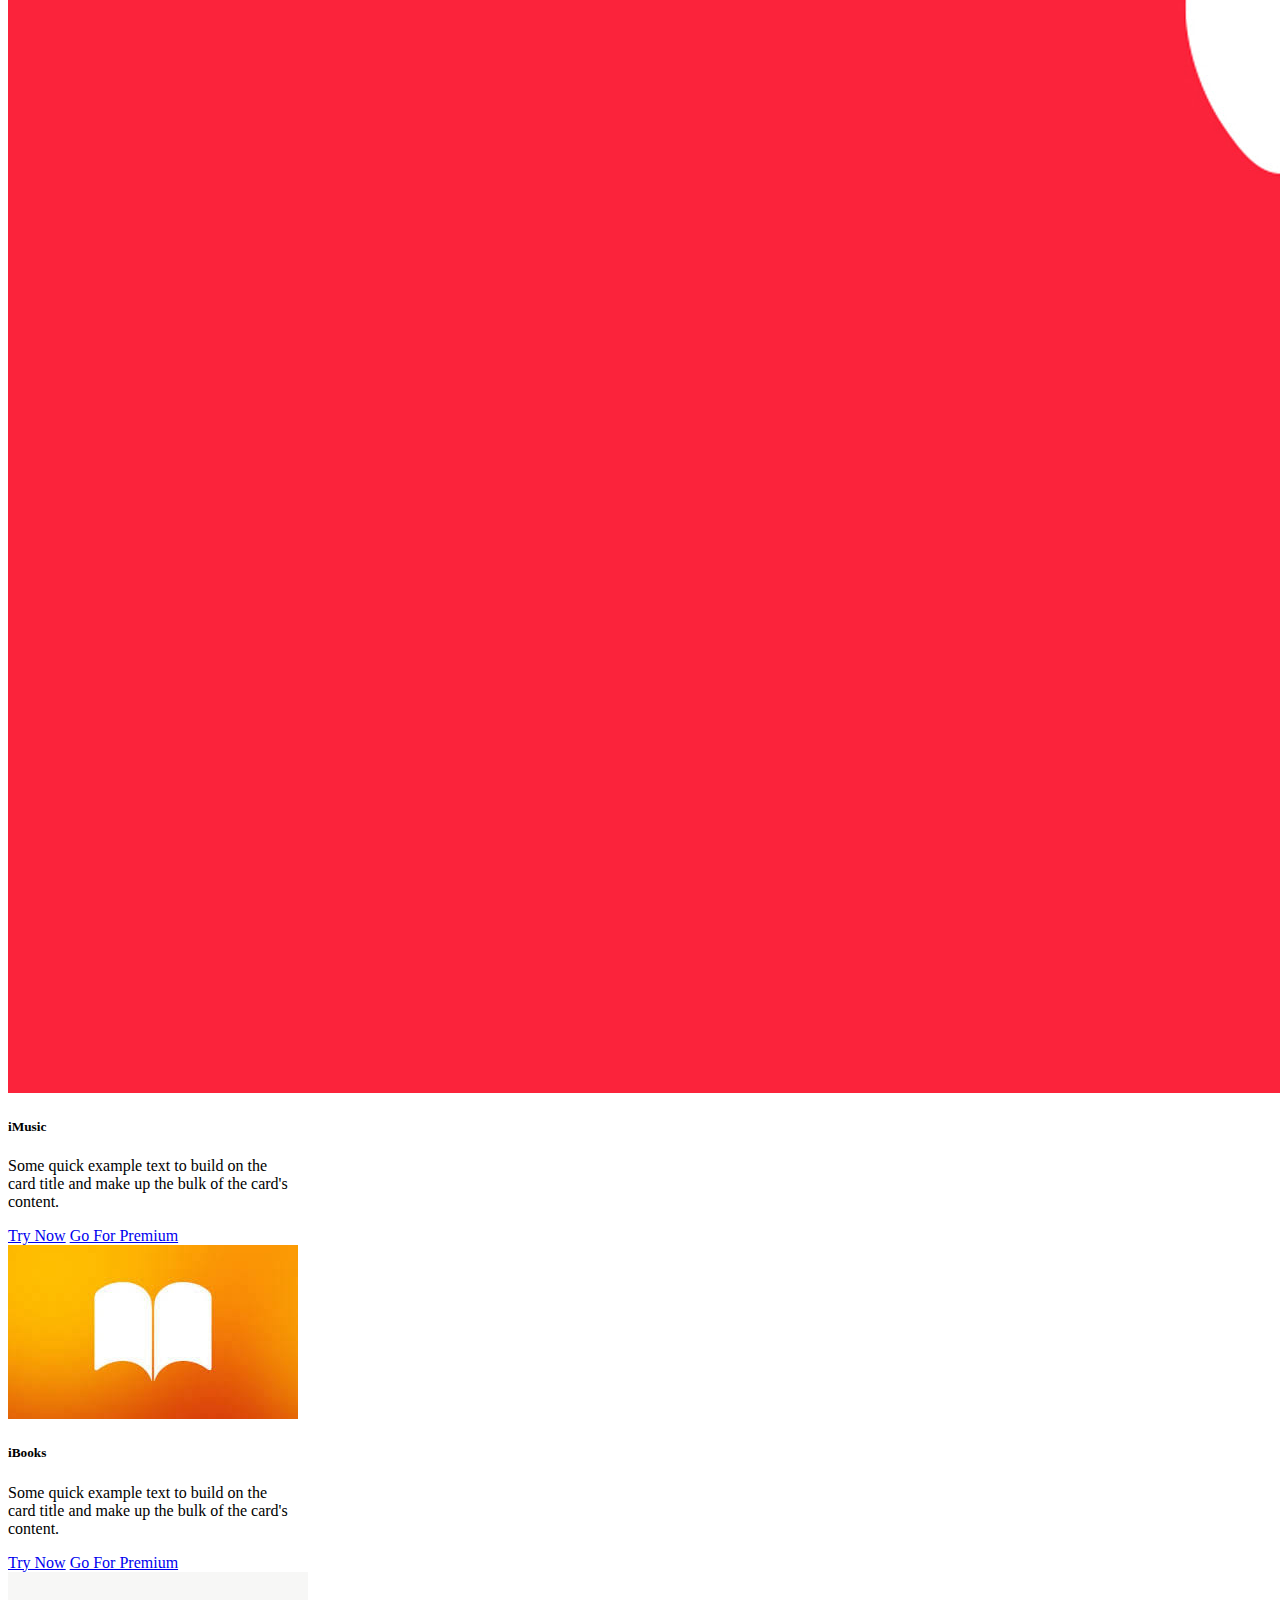
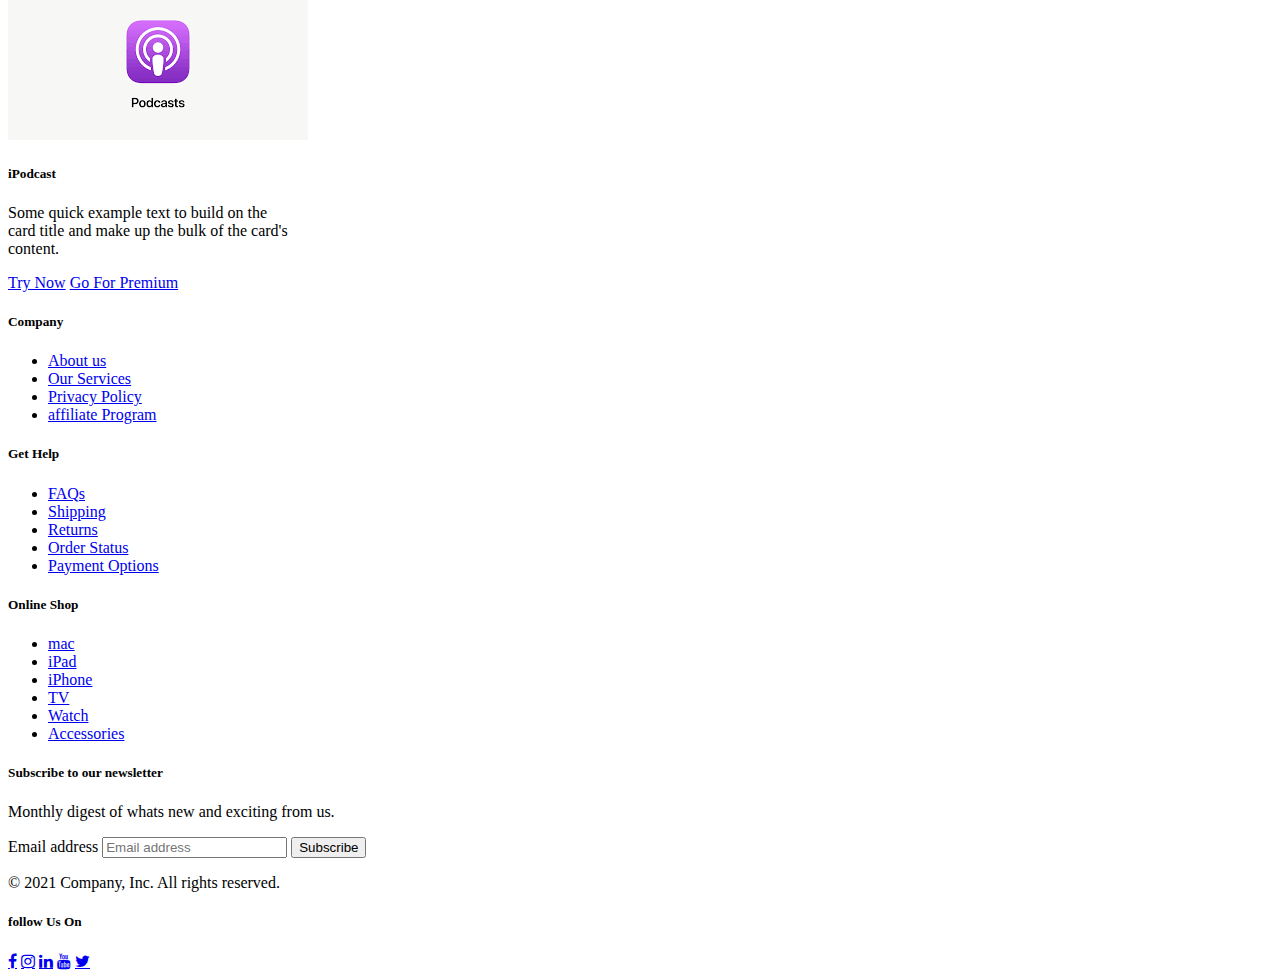
<file: firstwebsite by bootstrsp/service1.html>
<!doctype html>
<html lang="en">

<head>
    <!-- Required meta tags -->
    <meta charset="utf-8">
    <meta name="viewport" content="width=device-width, initial-scale=1">

    <!-- Bootstrap CSS -->
    <link href="https://cdn.jsdelivr.net/npm/bootstrap@5.1.3/dist/css/bootstrap.min.css" rel="stylesheet"
        integrity="sha384-1BmE4kWBq78iYhFldvKuhfTAU6auU8tT94WrHftjDbrCEXSU1oBoqyl2QvZ6jIW3" crossorigin="anonymous">

    <!--Link of social media logos-->
    <link rel="stylesheet" href="https://cdnjs.cloudflare.com/ajax/libs/font-awesome/4.7.0/css/font-awesome.min.css">
    <title>service 1</title>
</head>

<body>
    <nav class="navbar navbar-expand-lg navbar-dark bg-dark">
        <div class="container-fluid">
            <nav class="navbar navbar-dark bg-dark">
                <div class="container-fluid">
                    <a class="navbar-brand" href="#">
                        <img src="apple logo.jpg" alt="" width="40" height="40" class="d-inline-block align-text-top">
                    </a>
                </div>
            </nav>
            <button class="navbar-toggler" type="button" data-bs-toggle="collapse"
                data-bs-target="#navbarSupportedContent" aria-controls="navbarSupportedContent" aria-expanded="false"
                aria-label="Toggle navigation">
                <span class="navbar-toggler-icon"></span>
            </button>
            <div class="collapse navbar-collapse" id="navbarSupportedContent">
                <ul class="navbar-nav me-auto mb-2 mb-lg-0">
                    <li class="nav-item">
                        <a class="nav-link " aria-current="page" href="index.html">Home</a>
                    </li>
                    <li class="nav-item">
                        <a class="nav-link" href="product.html">Product</a>
                    </li>
                    <li class="nav-item dropdown">
                        <a class="nav-link dropdown-toggle" href="#" id="navbarDropdown" role="button"
                            data-bs-toggle="dropdown" aria-expanded="false">
                            Services
                        </a>
                        <ul class="dropdown-menu" aria-labelledby="navbarDropdown">
                            <li><a class="dropdown-item" href="service1.html">Apple Services 1</a></li>
                            <li><a class="dropdown-item" href="service2.html">Apple Services 2</a></li>

                        </ul>
                    <li class="nav-item">
                        <a class="nav-link" href="contact.html">Contact Us</a>
                    </li>
                    </li>

                </ul>
                <form class="d-flex">
                    <input class="form-control me-2 btn-sm" type="search" placeholder="Search" aria-label="Search">
                    <button class="btn btn-outline-danger btn-sm" type="submit">Search</button>
                </form>

                <div class="d-grid gap-2 d-md-flex justify-content-md-end mx-3">
                    <button class="btn btn-outline-success me-md-2 btn-sm" type="button" data-bs-toggle="modal"
                        data-bs-target="#LoginModal">LogIn</button>
                    <button class="btn btn-outline-success btn-sm" type="button" data-bs-toggle="modal"
                        data-bs-target="#SignUpModal">SignUp</button>
                </div>
            </div>
        </div>
    </nav>
    <!--jumbotron-->
    <hr class="featurette-divider">
    <div class="container">
        <div class="jumbotron text-center">
            <h1 class="display-4">Apple Services</h1>
            <p class="lead">Discover our wide Range of Services.</p>
            <hr class="my-4">
            <p>Get Our All Services 30 Days for free Then ₹2999/month <br>You Can Choose Independant Plan For Your Convinace .</p>
            <p class="lead">
                <a class="btn btn-primary " href="#" role="button">Try it Free</a>
                <a class="btn btn-primary " href="#" role="button">Learn More</a>
                
            </p>
        </div>
    </div>
    <hr class="featurette-divider">

    <!--grid and cards-->
    <div class="container">
        <div class="row">
            <div class="col">
                <div class="card" style="width: 18rem;">
                    <img src="music.jpg" class="card-img-top" alt="...">
                    <div class="card-body">
                        <h5 class="card-title">iMusic</h5>
                        <p class="card-text">Some quick example text to build on the card title and make up the bulk of
                            the card's content.</p>
                        <a href="#" class="btn btn-outline-primary btn-sm">Try Now</a>
                        <a href="#" class="btn btn-outline-primary  btn-sm">Go For Premium</a>

                    </div>
                </div>
            </div>
            <div class="col">
                <div class="card" style="width: 18rem;">
                    <img src="books.jpg" class="card-img-top" alt="...">
                    <div class="card-body">
                        <h5 class="card-title">iBooks</h5>
                        <p class="card-text">Some quick example text to build on the card title and make up the bulk of
                            the card's content.</p>
                        <a href="#" class="btn btn-outline-primary  btn-sm">Try Now</a>
                        <a href="#" class="btn btn-outline-primary  btn-sm">Go For Premium</a>
                    </div>
                </div>
            </div>
            <div class="col">
                <div class="card" style="width: 18rem;">
                    <img src="podcast.png" class="card-img-top" alt="...">
                    <div class="card-body">
                        <h5 class="card-title">iPodcast</h5>
                        <p class="card-text">Some quick example text to build on the card title and make up the bulk of
                            the card's content.</p>
                        <a href="#" class="btn btn-outline-primary  btn-sm">Try Now</a>
                        <a href="#" class="btn btn-outline-primary  btn-sm">Go For Premium</a>
                    </div>
                </div>
            </div>
        </div>
    </div>



    <!--footer-->

    <footer class="py-5 bg-dark text-white">
        <div class="row mx-3 border-bottom">
            <div class="col-2">
                <h5>Company</h5>
                <ul class="nav flex-column">
                    <li class="nav-item mb-2"><a href="#" class="nav-link p-0 text-muted">About us</a></li>
                    <li class="nav-item mb-2"><a href="#" class="nav-link p-0 text-muted">Our Services</a></li>
                    <li class="nav-item mb-2"><a href="#" class="nav-link p-0 text-muted">Privacy Policy</a></li>
                    <li class="nav-item mb-2"><a href="#" class="nav-link p-0 text-muted">affiliate Program</a></li>
                </ul>
            </div>

            <div class="col-2">
                <h5>Get Help</h5>
                <ul class="nav flex-column">
                    <li class="nav-item mb-2"><a href="#" class="nav-link p-0 text-muted">FAQs</a></li>
                    <li class="nav-item mb-2"><a href="#" class="nav-link p-0 text-muted">Shipping</a></li>
                    <li class="nav-item mb-2"><a href="#" class="nav-link p-0 text-muted">Returns</a></li>
                    <li class="nav-item mb-2"><a href="#" class="nav-link p-0 text-muted">Order Status</a></li>
                    <li class="nav-item mb-2"><a href="#" class="nav-link p-0 text-muted">Payment Options</a></li>
                </ul>
            </div>

            <div class="col-2">
                <h5>Online Shop</h5>
                <ul class="nav flex-column">
                    <li class="nav-item mb-2"><a href="#" class="nav-link p-0 text-muted">mac</a></li>
                    <li class="nav-item mb-2"><a href="#" class="nav-link p-0 text-muted">iPad</a></li>
                    <li class="nav-item mb-2"><a href="#" class="nav-link p-0 text-muted">iPhone</a></li>
                    <li class="nav-item mb-2"><a href="#" class="nav-link p-0 text-muted">TV</a></li>
                    <li class="nav-item mb-2"><a href="#" class="nav-link p-0 text-muted">Watch</a></li>
                    <li class="nav-item mb-2"><a href="#" class="nav-link p-0 text-muted">Accessories</a></li>
                </ul>
            </div>

            <div class="col-4 offset-1 mx--4">
                <form>
                    <h5>Subscribe to our newsletter</h5>
                    <p>Monthly digest of whats new and exciting from us.</p>
                    <div class="d-flex w-100 gap-2">
                        <label for="newsletter1" class="visually-hidden">Email address</label>
                        <input id="newsletter1" type="text" class="form-control btn-sm" placeholder="Email address">
                        <button class="btn btn-outline-primary btn-sm" type="button">Subscribe</button>
                    </div>
                </form>
            </div>
        </div>

        <div class="container">
            <div class="row">
                <div class="col btn-sm">
                    <div class=" d-flex justify-content-between py-4">
                        <p>© 2021 Company, Inc. All rights reserved.</p>
                    </div>
                </div>
                <div class="col"></div>
                <div class="col"></div>
                <div class="col footer-col my-3 mx-6">

                    <h5>follow Us On</h5>
                    <div class="social-links mx-2">
                        <a href="#" class="fa fa-facebook mx-1 text-muted"></a>
                        <a href="#" class="fa fa-instagram mx-1  text-muted"></a>
                        <a href="#" class="fa fa-linkedin mx-1  text-muted"></a>
                        <a href="#" class="fa fa-youtube mx-1  text-muted"></a>
                        <a href="#" class="fa fa-twitter mx-1  text-muted"></a>

                    </div>

                </div>
            </div>
        </div>
    </footer>



    <!-- Optional JavaScript; choose one of the two! -->

    <!-- Option 1: Bootstrap Bundle with Popper -->
    <script src="https://cdn.jsdelivr.net/npm/bootstrap@5.1.3/dist/js/bootstrap.bundle.min.js"
        integrity="sha384-ka7Sk0Gln4gmtz2MlQnikT1wXgYsOg+OMhuP+IlRH9sENBO0LRn5q+8nbTov4+1p"
        crossorigin="anonymous"></script>

    <!-- Option 2: Separate Popper and Bootstrap JS -->
    <!--
    <script src="https://cdn.jsdelivr.net/npm/@popperjs/core@2.10.2/dist/umd/popper.min.js" integrity="sha384-7+zCNj/IqJ95wo16oMtfsKbZ9ccEh31eOz1HGyDuCQ6wgnyJNSYdrPa03rtR1zdB" crossorigin="anonymous"></script>
    <script src="https://cdn.jsdelivr.net/npm/bootstrap@5.1.3/dist/js/bootstrap.min.js" integrity="sha384-QJHtvGhmr9XOIpI6YVutG+2QOK9T+ZnN4kzFN1RtK3zEFEIsxhlmWl5/YESvpZ13" crossorigin="anonymous"></script>
    -->
</body>

</html>
</file>
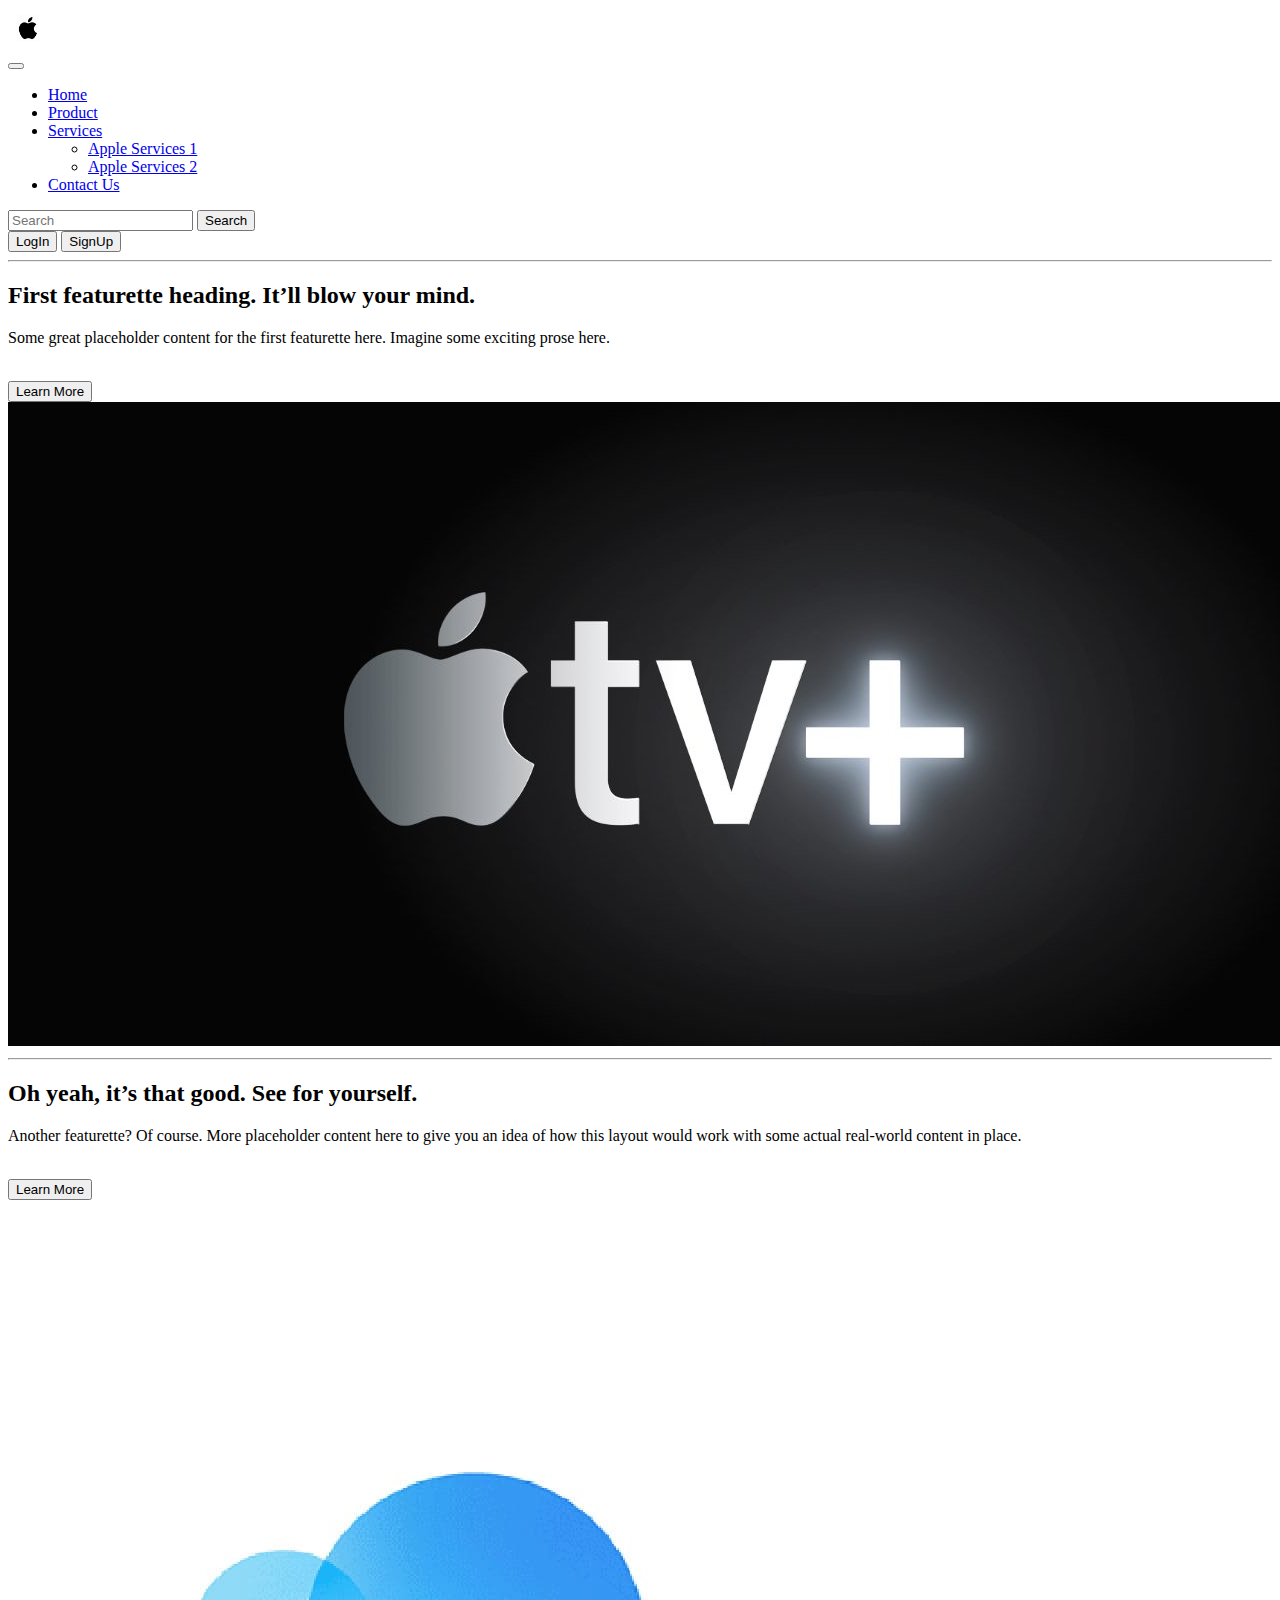
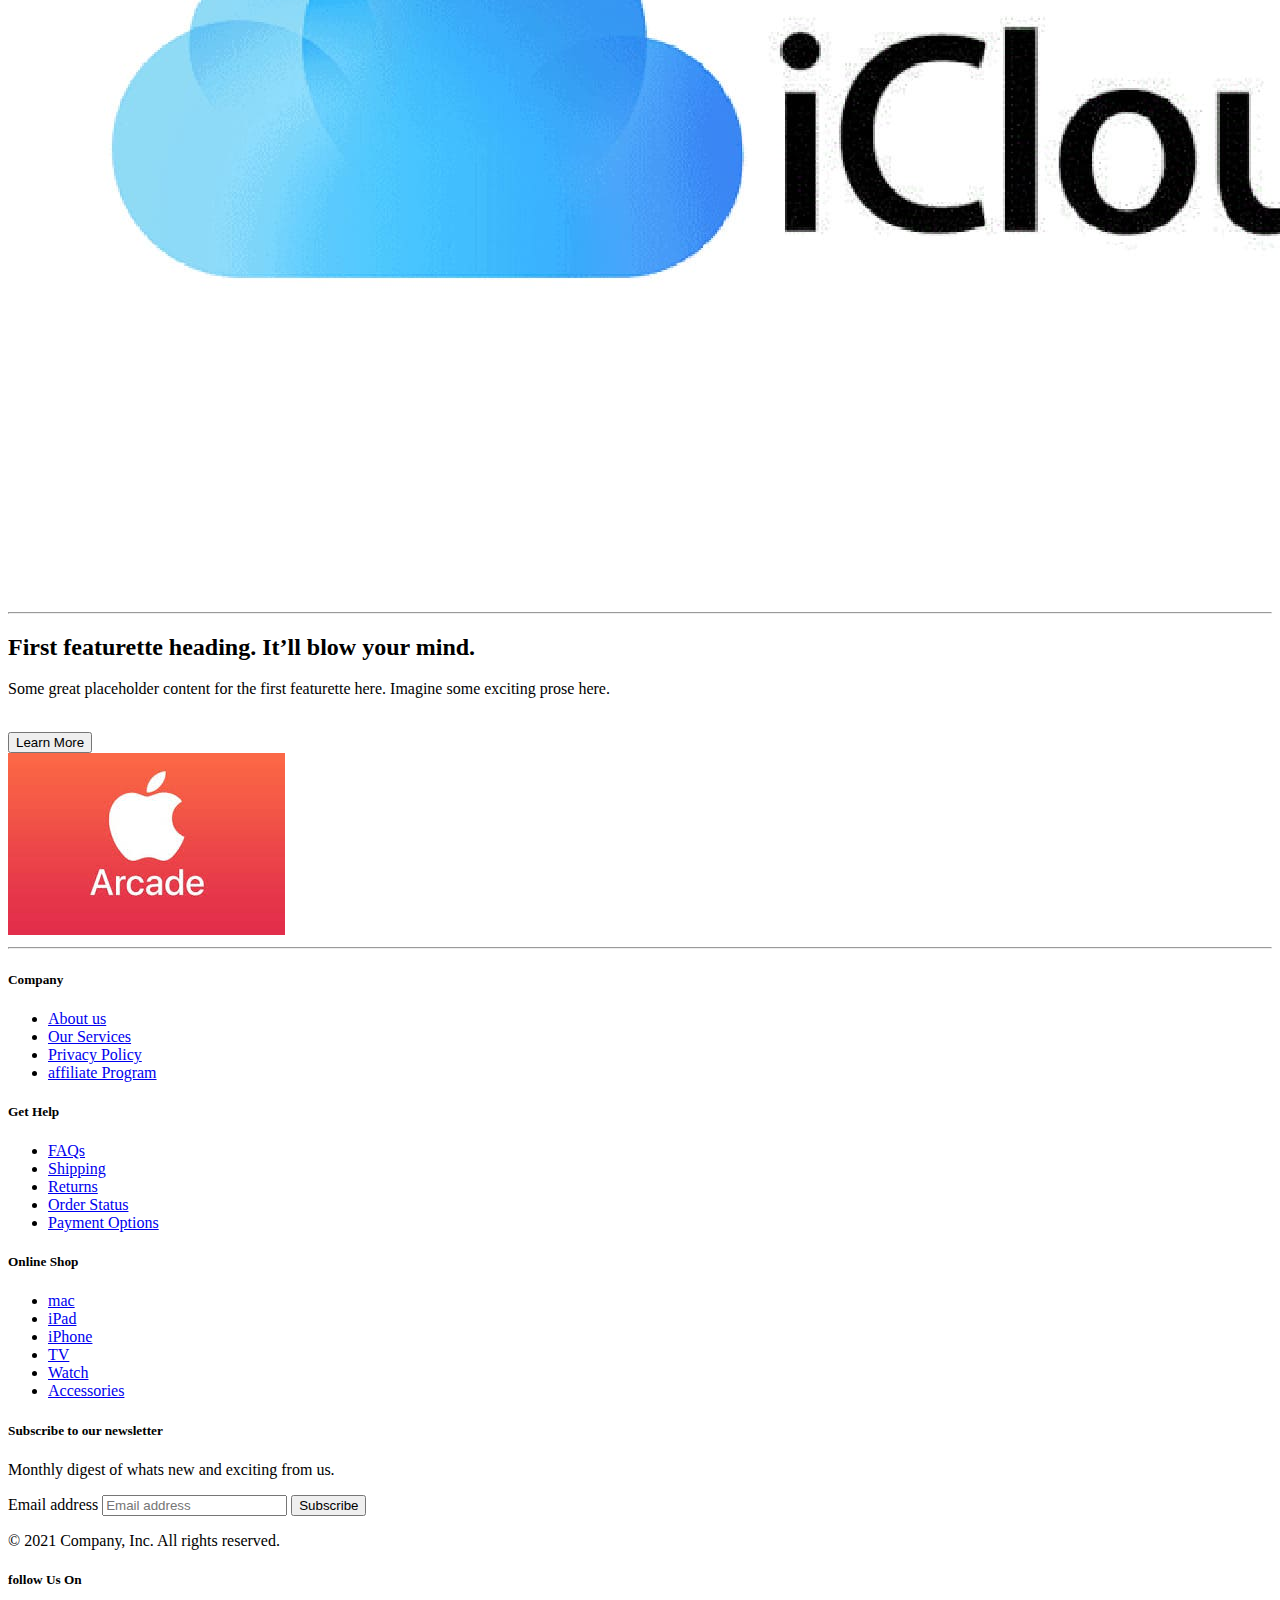
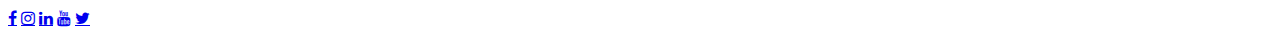
<file: firstwebsite by bootstrsp/service2.html>
<!doctype html>
<html lang="en">

<head>
  <!-- Required meta tags -->
  <meta charset="utf-8">
  <meta name="viewport" content="width=device-width, initial-scale=1">

  <!-- Bootstrap CSS -->
  <link href="https://cdn.jsdelivr.net/npm/bootstrap@5.1.3/dist/css/bootstrap.min.css" rel="stylesheet"
    integrity="sha384-1BmE4kWBq78iYhFldvKuhfTAU6auU8tT94WrHftjDbrCEXSU1oBoqyl2QvZ6jIW3" crossorigin="anonymous">

  <!--Link of social media logos-->
  <link rel="stylesheet" href="https://cdnjs.cloudflare.com/ajax/libs/font-awesome/4.7.0/css/font-awesome.min.css">
  <title>service 2</title>
</head>

<body>
  <nav class="navbar navbar-expand-lg navbar-dark bg-dark">
    <div class="container-fluid">
      <nav class="navbar navbar-dark bg-dark">
        <div class="container-fluid">
          <a class="navbar-brand" href="#">
            <img src="apple logo.jpg" alt="" width="40" height="40" class="d-inline-block align-text-top">
          </a>
        </div>
      </nav>
      <button class="navbar-toggler" type="button" data-bs-toggle="collapse" data-bs-target="#navbarSupportedContent"
        aria-controls="navbarSupportedContent" aria-expanded="false" aria-label="Toggle navigation">
        <span class="navbar-toggler-icon"></span>
      </button>
      <div class="collapse navbar-collapse" id="navbarSupportedContent">
        <ul class="navbar-nav me-auto mb-2 mb-lg-0">
          <li class="nav-item">
            <a class="nav-link " aria-current="page" href="index.html">Home</a>
          </li>
          <li class="nav-item">
            <a class="nav-link" href="product.html">Product</a>
          </li>
          <li class="nav-item dropdown">
            <a class="nav-link dropdown-toggle" href="#" id="navbarDropdown" role="button" data-bs-toggle="dropdown"
              aria-expanded="false">
              Services
            </a>
            <ul class="dropdown-menu" aria-labelledby="navbarDropdown">
              <li><a class="dropdown-item" href="service1.html">Apple Services 1</a></li>
              <li><a class="dropdown-item" href="service2.html">Apple Services 2</a></li>

            </ul>
          <li class="nav-item">
            <a class="nav-link" href="contact.html">Contact Us</a>
          </li>
          </li>

        </ul>
        <form class="d-flex">
          <input class="form-control me-2 btn-sm" type="search" placeholder="Search" aria-label="Search">
          <button class="btn btn-outline-danger btn-sm" type="submit">Search</button>
        </form>

        <div class="d-grid gap-2 d-md-flex justify-content-md-end mx-3">
          <button class="btn btn-outline-success me-md-2 btn-sm" type="button" data-bs-toggle="modal"
            data-bs-target="#LoginModal">LogIn</button>
          <button class="btn btn-outline-success btn-sm" type="button" data-bs-toggle="modal"
            data-bs-target="#SignUpModal">SignUp</button>
        </div>
      </div>
    </div>
  </nav>



  <!--main body-->

  

  <div class="container my-4">
    <hr class="featurette-divider">

    <div class="row featurette  d-flex justify-content-center align-items-center">
      <div class="col-md-7">
        <h2 class="featurette-heading">First featurette heading. <span class="text-muted">It’ll blow your mind.</span>
        </h2>
        <p class="lead">Some great placeholder content for the first featurette here. Imagine some exciting prose here.
        </p>
        <br>
        <button class="btn btn-outline-dark ">Learn More</button>
      </div>
      <div class="col-md-5">
        <img class="bd-placeholder-img bd-placeholder-img-lg featurette-image img-fluid mx-auto" src="tvplus.jpg" alt="">
      </div>
      
    </div>

    <hr class="featurette-divider">

    <div class="row featurette  d-flex justify-content-center align-items-center">
      <div class="col-md-7 order-md-2">
        <h2 class="featurette-heading">Oh yeah, it’s that good. <span class="text-muted">See for yourself.</span></h2>
        <p class="lead">Another featurette? Of course. More placeholder content here to give you an idea of how this
          layout would work with some actual real-world content in place.</p>
          <br>
          <button class="btn btn-outline-dark">Learn More</button>
      </div>
      <div class="col-md-5 order-md-1">
       <img class="bd-placeholder-img bd-placeholder-img-lg featurette-image img-fluid mx-auto" src="icloud.jpeg" alt="">
       
      </div>
    </div>

    <hr class="featurette-divider">

    <div class="row featurette  d-flex justify-content-center align-items-center">
      <div class="col-md-7">
        <h2 class="featurette-heading">First featurette heading. <span class="text-muted">It’ll blow your mind.</span>
        </h2>
        <p class="lead">Some great placeholder content for the first featurette here. Imagine some exciting prose here.
        </p>
        <br>
        <button class="btn btn-outline-dark ">Learn More</button>
      </div>
      <div class="col-md-5">
        <img class="bd-placeholder-img bd-placeholder-img-lg featurette-image img-fluid mx-auto" src="arcade.jpg" alt="">
      </div>
    </div>
    <hr class="featurette-divider">
  </div>







  <!--footer-->

  <footer class="py-5 bg-dark text-white">
    <div class="row mx-3 border-bottom">
      <div class="col-2">
        <h5>Company</h5>
        <ul class="nav flex-column">
          <li class="nav-item mb-2"><a href="#" class="nav-link p-0 text-muted">About us</a></li>
          <li class="nav-item mb-2"><a href="#" class="nav-link p-0 text-muted">Our Services</a></li>
          <li class="nav-item mb-2"><a href="#" class="nav-link p-0 text-muted">Privacy Policy</a></li>
          <li class="nav-item mb-2"><a href="#" class="nav-link p-0 text-muted">affiliate Program</a></li>
        </ul>
      </div>

      <div class="col-2">
        <h5>Get Help</h5>
        <ul class="nav flex-column">
          <li class="nav-item mb-2"><a href="#" class="nav-link p-0 text-muted">FAQs</a></li>
          <li class="nav-item mb-2"><a href="#" class="nav-link p-0 text-muted">Shipping</a></li>
          <li class="nav-item mb-2"><a href="#" class="nav-link p-0 text-muted">Returns</a></li>
          <li class="nav-item mb-2"><a href="#" class="nav-link p-0 text-muted">Order Status</a></li>
          <li class="nav-item mb-2"><a href="#" class="nav-link p-0 text-muted">Payment Options</a></li>
        </ul>
      </div>

      <div class="col-2">
        <h5>Online Shop</h5>
        <ul class="nav flex-column">
          <li class="nav-item mb-2"><a href="#" class="nav-link p-0 text-muted">mac</a></li>
          <li class="nav-item mb-2"><a href="#" class="nav-link p-0 text-muted">iPad</a></li>
          <li class="nav-item mb-2"><a href="#" class="nav-link p-0 text-muted">iPhone</a></li>
          <li class="nav-item mb-2"><a href="#" class="nav-link p-0 text-muted">TV</a></li>
          <li class="nav-item mb-2"><a href="#" class="nav-link p-0 text-muted">Watch</a></li>
          <li class="nav-item mb-2"><a href="#" class="nav-link p-0 text-muted">Accessories</a></li>
        </ul>
      </div>

      <div class="col-4 offset-1 mx--4">
        <form>
          <h5>Subscribe to our newsletter</h5>
          <p>Monthly digest of whats new and exciting from us.</p>
          <div class="d-flex w-100 gap-2">
            <label for="newsletter1" class="visually-hidden">Email address</label>
            <input id="newsletter1" type="text" class="form-control btn-sm" placeholder="Email address">
            <button class="btn btn-outline-primary btn-sm" type="button">Subscribe</button>
          </div>
        </form>
      </div>
    </div>

    <div class="container">
      <div class="row">
        <div class="col btn-sm">
          <div class=" d-flex justify-content-between py-4">
            <p>© 2021 Company, Inc. All rights reserved.</p>
          </div>
        </div>
        <div class="col"></div>
        <div class="col"></div>
        <div class="col footer-col my-3 mx-6">

          <h5>follow Us On</h5>
          <div class="social-links mx-2">
            <a href="#" class="fa fa-facebook mx-1 text-muted"></a>
            <a href="#" class="fa fa-instagram mx-1  text-muted"></a>
            <a href="#" class="fa fa-linkedin mx-1  text-muted"></a>
            <a href="#" class="fa fa-youtube mx-1  text-muted"></a>
            <a href="#" class="fa fa-twitter mx-1  text-muted"></a>

          </div>

        </div>
      </div>
    </div>
  </footer>

  <!-- Optional JavaScript; choose one of the two! -->

  <!-- Option 1: Bootstrap Bundle with Popper -->
  <script src="https://cdn.jsdelivr.net/npm/bootstrap@5.1.3/dist/js/bootstrap.bundle.min.js"
    integrity="sha384-ka7Sk0Gln4gmtz2MlQnikT1wXgYsOg+OMhuP+IlRH9sENBO0LRn5q+8nbTov4+1p"
    crossorigin="anonymous"></script>

  <!-- Option 2: Separate Popper and Bootstrap JS -->
  <!--
    <script src="https://cdn.jsdelivr.net/npm/@popperjs/core@2.10.2/dist/umd/popper.min.js" integrity="sha384-7+zCNj/IqJ95wo16oMtfsKbZ9ccEh31eOz1HGyDuCQ6wgnyJNSYdrPa03rtR1zdB" crossorigin="anonymous"></script>
    <script src="https://cdn.jsdelivr.net/npm/bootstrap@5.1.3/dist/js/bootstrap.min.js" integrity="sha384-QJHtvGhmr9XOIpI6YVutG+2QOK9T+ZnN4kzFN1RtK3zEFEIsxhlmWl5/YESvpZ13" crossorigin="anonymous"></script>
    -->
</body>

</html>
</file>
